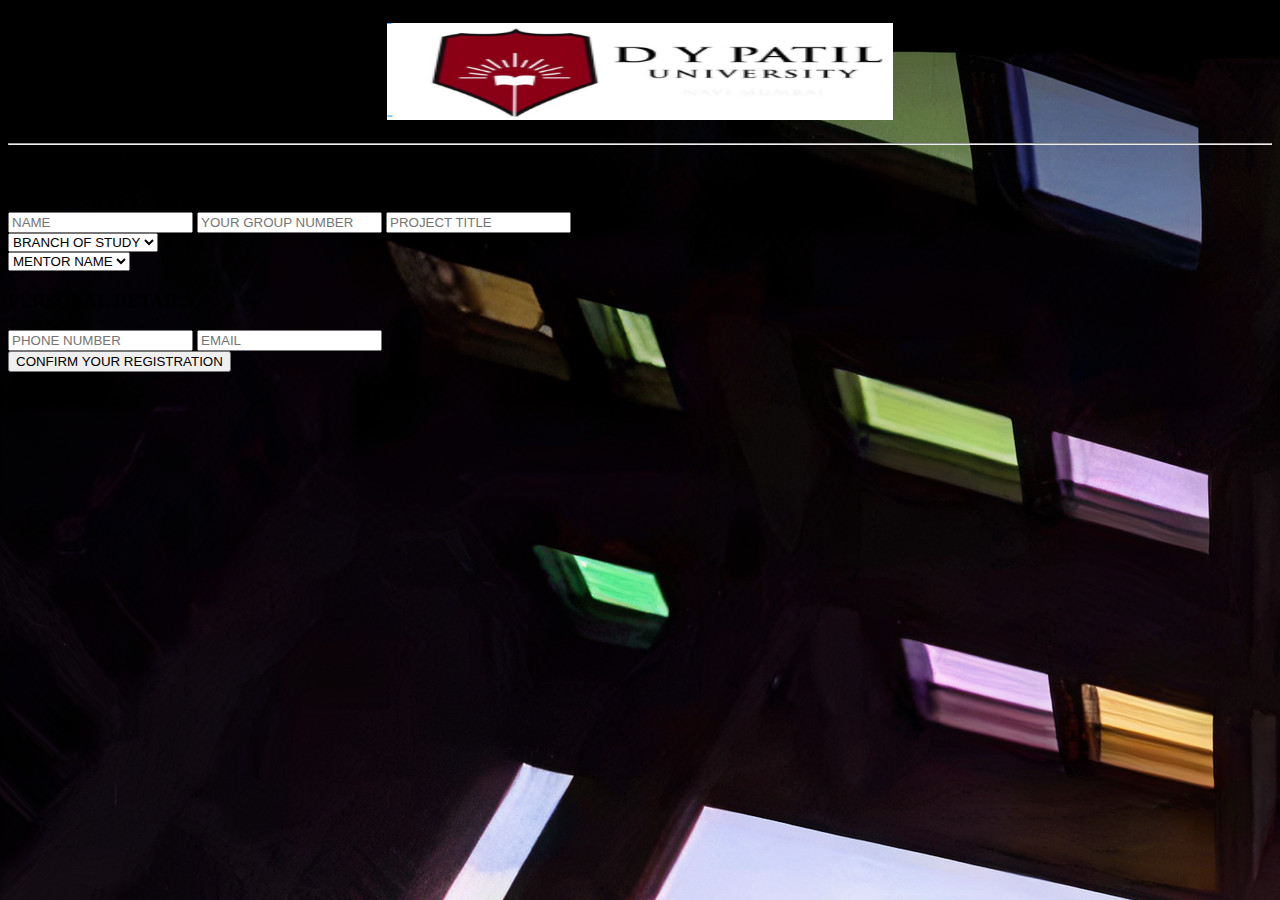
<file: index.html>
<!DOCTYPE html>
<html lang="en">
<head>
    <meta charset="UTF-8">
    <meta name="viewport" content="width=device-width, initial-scale=1.0">
    <meta http-equiv="X-UA-Compatible" content="ie=edge">
    <title>Sign Up</title>

    <!-- Font Icon -->
    <link rel="stylesheet" href="fonts/material-icon/css/material-design-iconic-font.min.css">

    <!-- Main css -->
    <link rel="stylesheet" href="css/style.css">
    <style>
        img {
          display: block;
          margin-left: auto;
          margin-right: auto;
          padding-bottom: 15px;
          padding-top: 15px;
        }
        </style>
    
</head>
<body style="background-image: url('Doc1_auto_x2.jpg');">
    


   

        <div class="container">
            <img src="logo.png" alt="Paris" style="width:40%;">
            <hr>


            <form method="POST" class="appointment-form" id="appointment-form">
                <h2>REGISTER HERE</h2>
                <div class="form-group-1">
                    <input type="text" name="title" id="title" placeholder="NAME" required />
                    <input type="number" name="number" id="number" placeholder="YOUR GROUP NUMBER" required />
                    <input type="name" name="name" id="name" placeholder="PROJECT TITLE" required />
        
                   
                    <div class="select-list">
                        <select name="BRANCH_OF_STUDY" id="BRANCH_OF_STUDY">
                            <option slected value="">BRANCH OF STUDY</option>
                            <option value="society">COMPS</option>
                            <option value="society">IT</option>
                            <option value="language">ETEX/EXTC</option>
                        </select>
                        <div class="select-list">
                            <select name="MENTOR_NAME" id="MENTOR_NAME">
                                <option slected value="">MENTOR NAME</option>
                                <option value="society">ABC</option>
                                <option value="society">PQR</option>
                                <option value="language">XYZ</option>
                            </select>
                    </div>
                </div>
                <div class="form-group-2">
                    <h3>PERSONAL DETAILS</h3>
                   
                    
                    <input type="number" name="number" id="numner" placeholder="PHONE NUMBER" required />
                    <input type="email" name="email" id="email" placeholder="EMAIL" required />
                </div>
                
                <div class="form-submit">
                    <a href="login.html"></a>

                    <input type="submit" name="submit" id="submit" class="submit" value="CONFIRM YOUR REGISTRATION" />
                </div>
            </form>
        </div>

    </div>

   
</body>
</html>
</file>
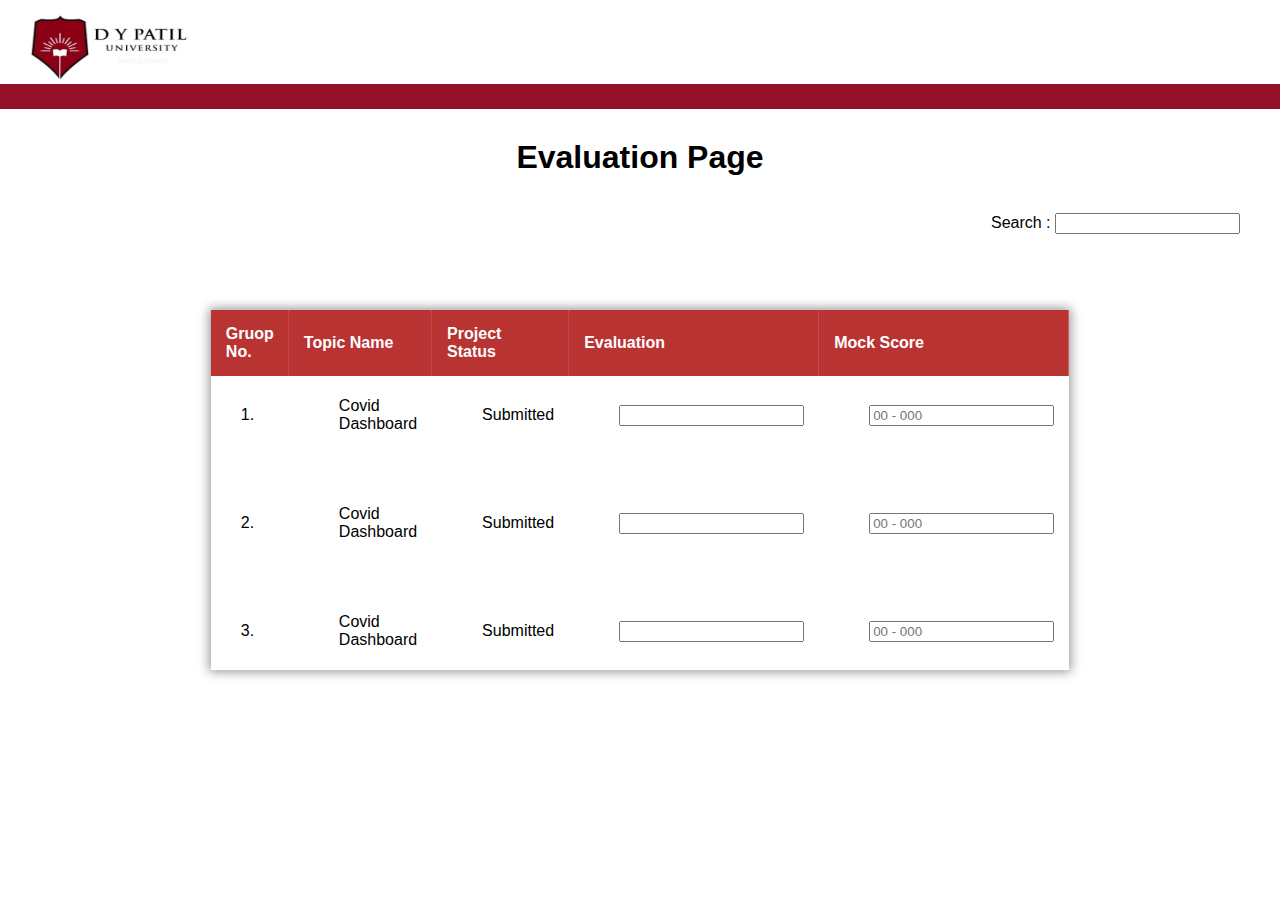
<file: evaluation page.html>
<!DOCTYPE html>
<html lang="en">
<head>
    <meta charset="UTF-8">
    <meta http-equiv="X-UA-Compatible" content="IE=edge">
    <meta name="viewport" content="width=device-width, initial-scale=1.0">
    <title>Document</title>
    <link rel="stylesheet" href="header.css">
</head>
<body>
    <header>
        <img src="dylogo.jpeg" alt="college logo">
        <nav role="navigation"></nav>
      </header>
      <h1>Evaluation Page</h1>
      <p>
      <b><label for="site-search"> Search :</label></b>
      <input type="search" id="site-search" name="q"
             >
      </p>
      <div class="container">
        <datalist id="Branches">
            <option value="IT">
            <option value="Computer Scince">
            <option value="Instrumentation">
            <option value="Electronic & Telecommunication">
            <option value="Electronics">
        </datalist>
        <table>
            <thead>
                <tr>
                    <th>Gruop No.</th>
                    <th>Topic Name</th>
                    <th>Project Status</th>
                    <th>Evaluation</th>
                    <th>Mock      Score</th>
                </tr>
            </thead>
            <tbody>
                <tr>
                    <td style="padding: 30px;">    1. </td>
                    <td>Covid Dashboard</td>
                    <td>Submitted</td>
                    <td><input list="Branches" id="Choose your Branch" name="Choose your Branch" /></td>
                    <td><input type="text" placeholder="00 - 000"></td>
                </tr>
                <tr>
                    <td> </td>
                    <td> </td>
                    <td> </td>
                    <td></td>
                    <td></td>
                </tr>
                <tr>
                    <td style="padding: 30px;">    2.</td>
                    <td>Covid Dashboard</td>
                    <td>Submitted</td>
                    <td><input list="Branches" id="Choose your Branch" name="Choose your Branch" /></td>
                    <td><input type="text" placeholder="00 - 000"></td>
                </tr>
                <tr>
                    <td> </td>
                    <td></td>
                    <td></td>
                    <td></td>
                    <td></td>
                </tr>
                <tr>
                    <td style="padding: 30px;">    3.</td>
                    <td>Covid Dashboard</td>
                    <td>Submitted</td>
                    <td><input list="Branches" id="Choose your Branch" name="Choose your Branch" /></td>
                    <td><input type="text" placeholder="00 - 000"></td>

                </tr>
            </tbody>
        </table>
    </div>
</body>
</html>
</file>
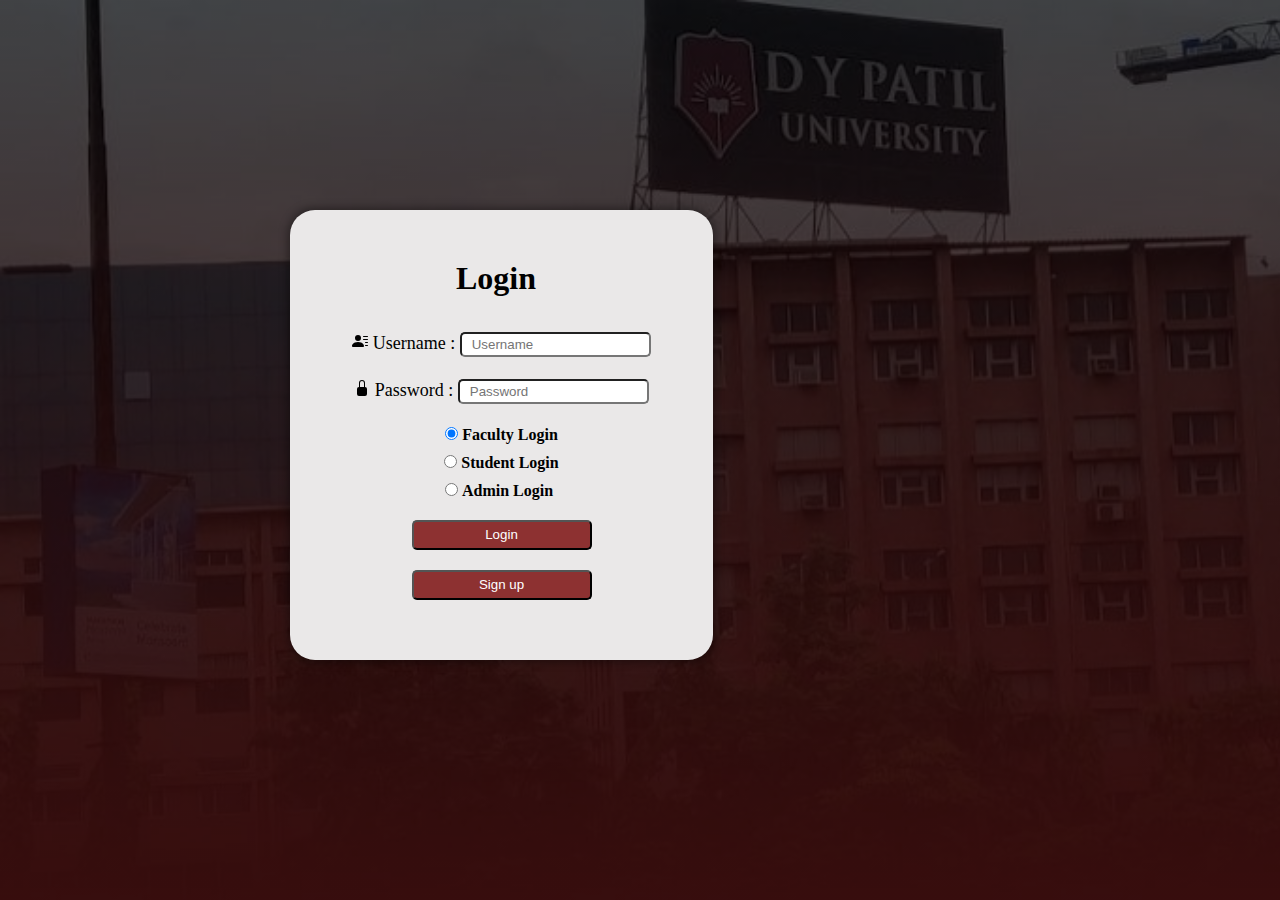
<file: login page.html>
<!DOCTYPE html>
<html lang="en">

<head>
  <meta charset="UTF-8">
  <meta http-equiv="X-UA-Compatible" content="IE=edge">
  <meta name="viewport" content="width=device-width, initial-scale=1.0">
  <title>Login page</title>
  <link rel="stylesheet" href="style.css">
</head>


<body>
  <header>
   
  <div class="container">
    
    <h1>Login</h1>
    <p> <svg xmlns="http://www.w3.org/2000/svg" width="16" height="16" fill="currentColor"
        class="bi bi-person-lines-fill" viewBox="0 0 16 16">
        <path
          d="M6 8a3 3 0 1 0 0-6 3 3 0 0 0 0 6zm-5 6s-1 0-1-1 1-4 6-4 6 3 6 4-1 1-1 1H1zM11 3.5a.5.5 0 0 1 .5-.5h4a.5.5 0 0 1 0 1h-4a.5.5 0 0 1-.5-.5zm.5 2.5a.5.5 0 0 0 0 1h4a.5.5 0 0 0 0-1h-4zm2 3a.5.5 0 0 0 0 1h2a.5.5 0 0 0 0-1h-2zm0 3a.5.5 0 0 0 0 1h2a.5.5 0 0 0 0-1h-2z" />
      </svg> Username : <input type="text" placeholder="Username"></p>
    <p> <svg xmlns="http://www.w3.org/2000/svg" width="16" height="16" fill="currentColor" class="bi bi-lock-fill"
        viewBox="0 0 16 16">
        <path
          d="M8 1a2 2 0 0 1 2 2v4H6V3a2 2 0 0 1 2-2zm3 6V3a3 3 0 0 0-6 0v4a2 2 0 0 0-2 2v5a2 2 0 0 0 2 2h6a2 2 0 0 0 2-2V9a2 2 0 0 0-2-2z" />
      </svg> Password : <input type="password" placeholder="Password"></p>
    <div class="Faculty">
      <input type="radio" id="Faculty" name="logins" value="Faculty Login" checked>
      <label for="Faculty"><b>Faculty Login</b> </label>
    </div>

    <div class="Student">
      <input type="radio" id="Student" name="logins" value="Student Login">
      <label for="Student"><b>Student Login</b></label>
    </div>

    <div class="Admin">
      <input type="radio" id="Admin" name="logins" value="Admin Login">
      <label for="Admin"><b>Admin Login</b></label>
    </div>
    <button class="btn">Login</button>
    <button class="btn2">Sign up</button>
  </div>


</body>

</html>
</file>
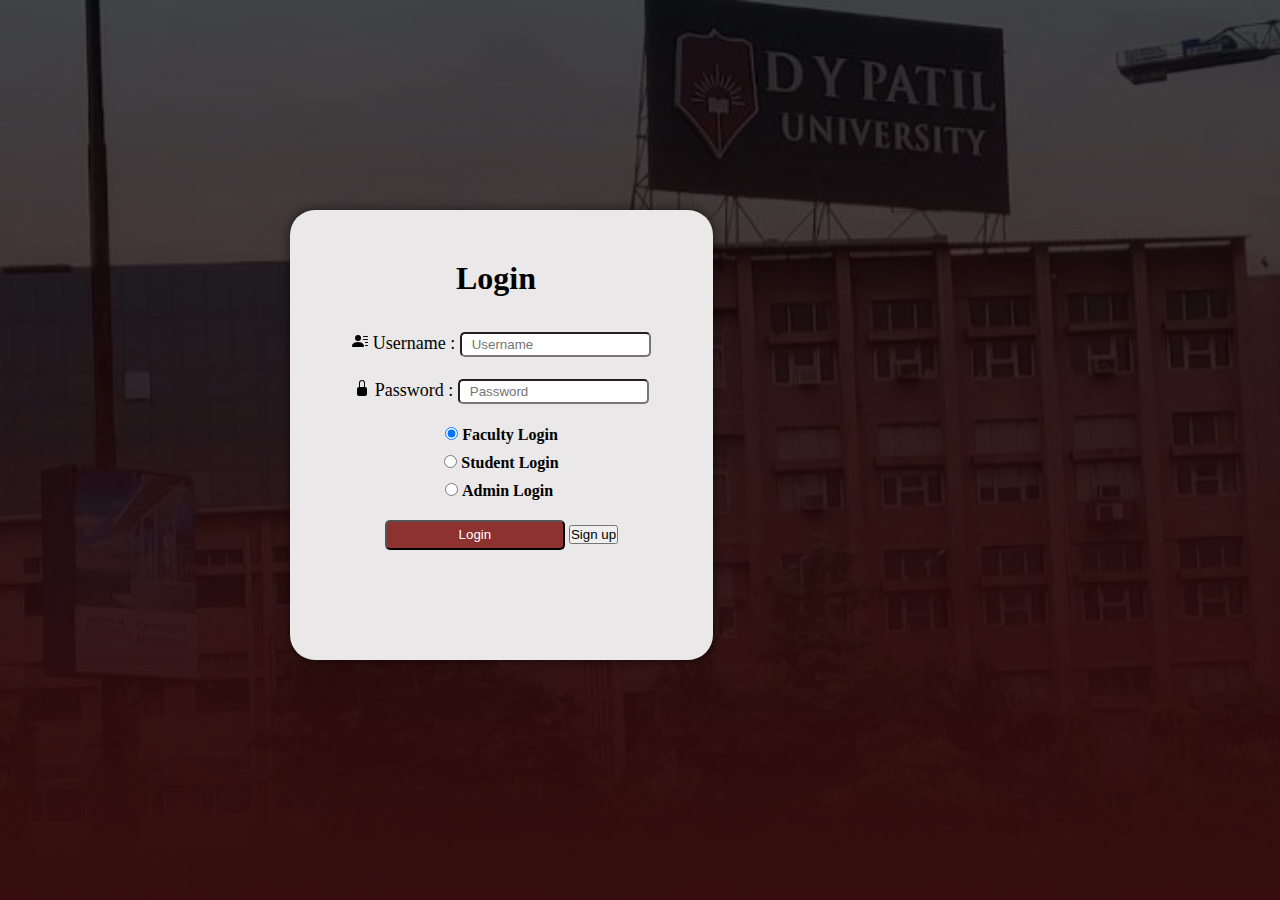
<file: login.html>
<!DOCTYPE html>
<html lang="en">

<head>
  <meta charset="UTF-8">
  <meta http-equiv="X-UA-Compatible" content="IE=edge">
  <meta name="viewport" content="width=device-width, initial-scale=1.0">
  <title>Login page</title>
  <link rel="stylesheet" href="sign.css">
</head>


<body>
  


    <div class="container">

      <h1>Login</h1>
      <p> <svg xmlns="http://www.w3.org/2000/svg" width="16" height="16" fill="currentColor"
          class="bi bi-person-lines-fill" viewBox="0 0 16 16">
          <path
            d="M6 8a3 3 0 1 0 0-6 3 3 0 0 0 0 6zm-5 6s-1 0-1-1 1-4 6-4 6 3 6 4-1 1-1 1H1zM11 3.5a.5.5 0 0 1 .5-.5h4a.5.5 0 0 1 0 1h-4a.5.5 0 0 1-.5-.5zm.5 2.5a.5.5 0 0 0 0 1h4a.5.5 0 0 0 0-1h-4zm2 3a.5.5 0 0 0 0 1h2a.5.5 0 0 0 0-1h-2zm0 3a.5.5 0 0 0 0 1h2a.5.5 0 0 0 0-1h-2z" />
        </svg> Username : <input type="text" placeholder="Username"></p>
      <p> <svg xmlns="http://www.w3.org/2000/svg" width="16" height="16" fill="currentColor" class="bi bi-lock-fill"
          viewBox="0 0 16 16">
          <path
            d="M8 1a2 2 0 0 1 2 2v4H6V3a2 2 0 0 1 2-2zm3 6V3a3 3 0 0 0-6 0v4a2 2 0 0 0-2 2v5a2 2 0 0 0 2 2h6a2 2 0 0 0 2-2V9a2 2 0 0 0-2-2z" />
        </svg> Password : <input type="password" placeholder="Password"></p>
      <div class="Faculty">
        <input type="radio" id="Faculty" name="logins" value="Faculty Login" checked>
        <label for="Faculty"><b>Faculty Login</b> </label>
      </div>

      <div class="Student">
        <input type="radio" id="Student" name="logins" value="Student Login">
        <label for="Student"><b>Student Login</b></label>
      </div>

      <div class="Admin">
        <input type="radio" id="Admin" name="logins" value="Admin Login">
        <label for="Admin"><b>Admin Login</b></label>
      </div>
      <button class="btn">Login</button>
     
      <button type="btn2" onclick="window.location.href='index.html'"> Sign up</button>
      
    </div>
    


</body>

</html>
</file>
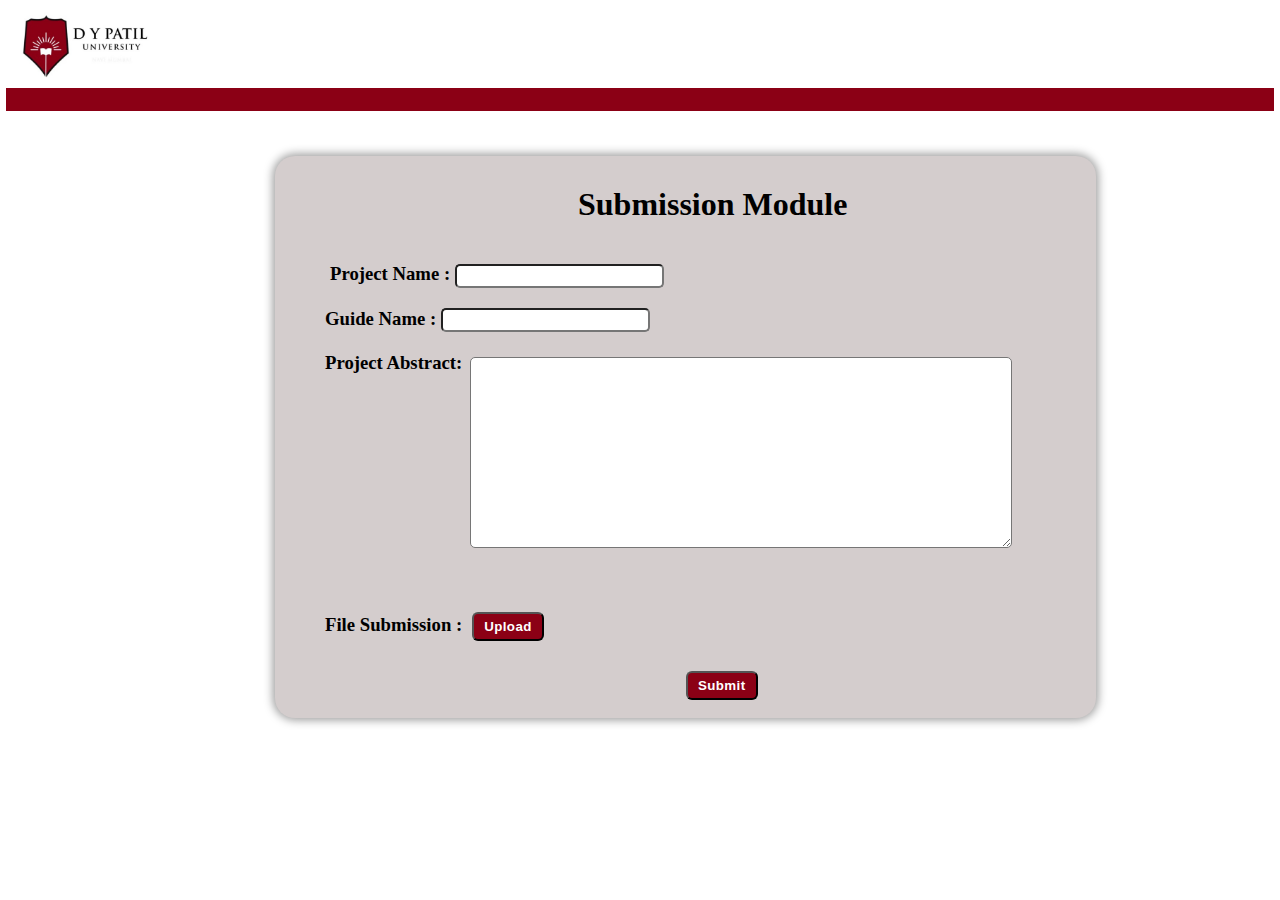
<file: team.html>
<!DOCTYPE html>
<html lang="en">

<head>
    <meta charset="UTF-8">
    <meta http-equiv="X-UA-Compatible" content="IE=edge">
    <meta name="viewport" content="width=device-width, initial-scale=1.0">
    <title>Submission Module</title>
    <link rel="stylesheet" href="team.css">
</head>

<body>
    <header>
        <img src="logo.jpeg" alt="college logo">
        <nav role="navigation">
    </header>
    <div class="container1">
        <h1>Submission Module</h1>
        <h3><p>Project Name :<input type="text" id="name" name="name" required></p></h3>
    
        
        <h3>Guide Name  :<input type="text" id="name" name="name" required></h3>
        <h3>Project Abstract:</h3>
        <textarea name="message" rows="12" cols="30"></textarea>
        <br>
        <h3>File Submission :<p4><button class="bt2">Upload</button></p4></h3> 
       
        <p3><button class="bt3">Submit</button></p3>
</div>
    

    
</body>

</html>
</file>
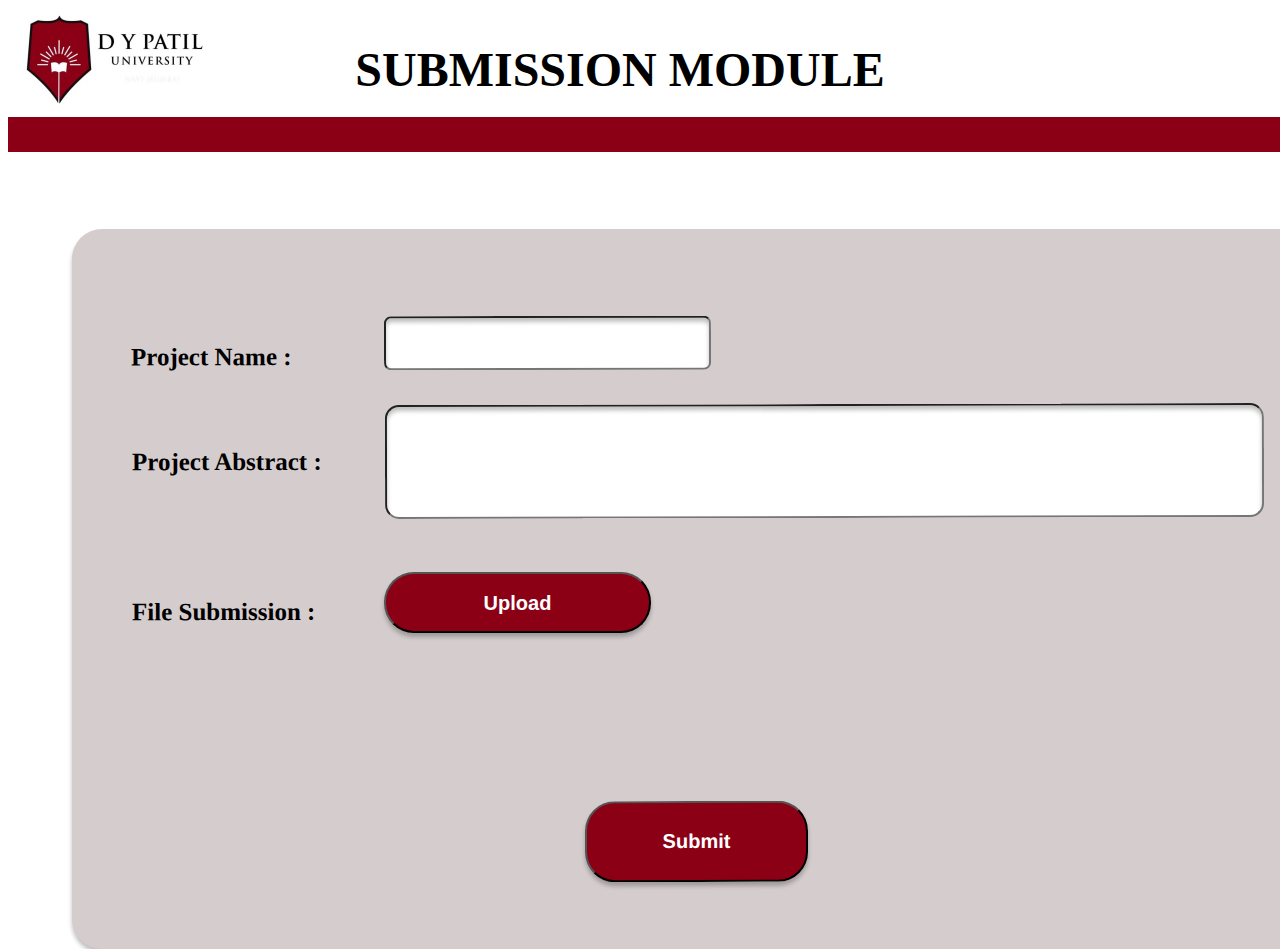
<file: viewsub.html>
<!DOCTYPE html>
<html lang="en">
<head>
    <meta charset="UTF-8">
    <meta name="viewport" content="width=device-width, initial-scale=1.0">
    <meta http-equiv="X-UA-Compatible" content="ie=edge">
    <title>viewsub</title>
    <link href='css/style.css' rel='stylesheet'>
</head>
<body>
    <div class="page"></div>
    <div class="header">
        <h1>SUBMISSION MODULE</h1>
      
        <img src="dylogo.jpg">
        
    </div>   
      <hr size="35" width="144%" color="#8B0015">    
    <div class="submod"></div> 
    <div class="pn">
     <form>
         <p>Project Name :</p>
         <input type="text" name="" placeholder="">
     </form>
    </div>
 <div class="pa">
    <form>
        <p>Project Abstract :</p>
        <input type="text" name="" placeholder="">
    </form>
</div>
<div class="fs">
    <form>
        <p>File Submission :</p>
        <button type="button"><h2>Upload</h2></button>
        
    </form>
</div>
<div class="submit">
    <form>
    <button type="button"><h2>Submit</h2></button>
    </form>
</div>


</body>
</html>
</file>
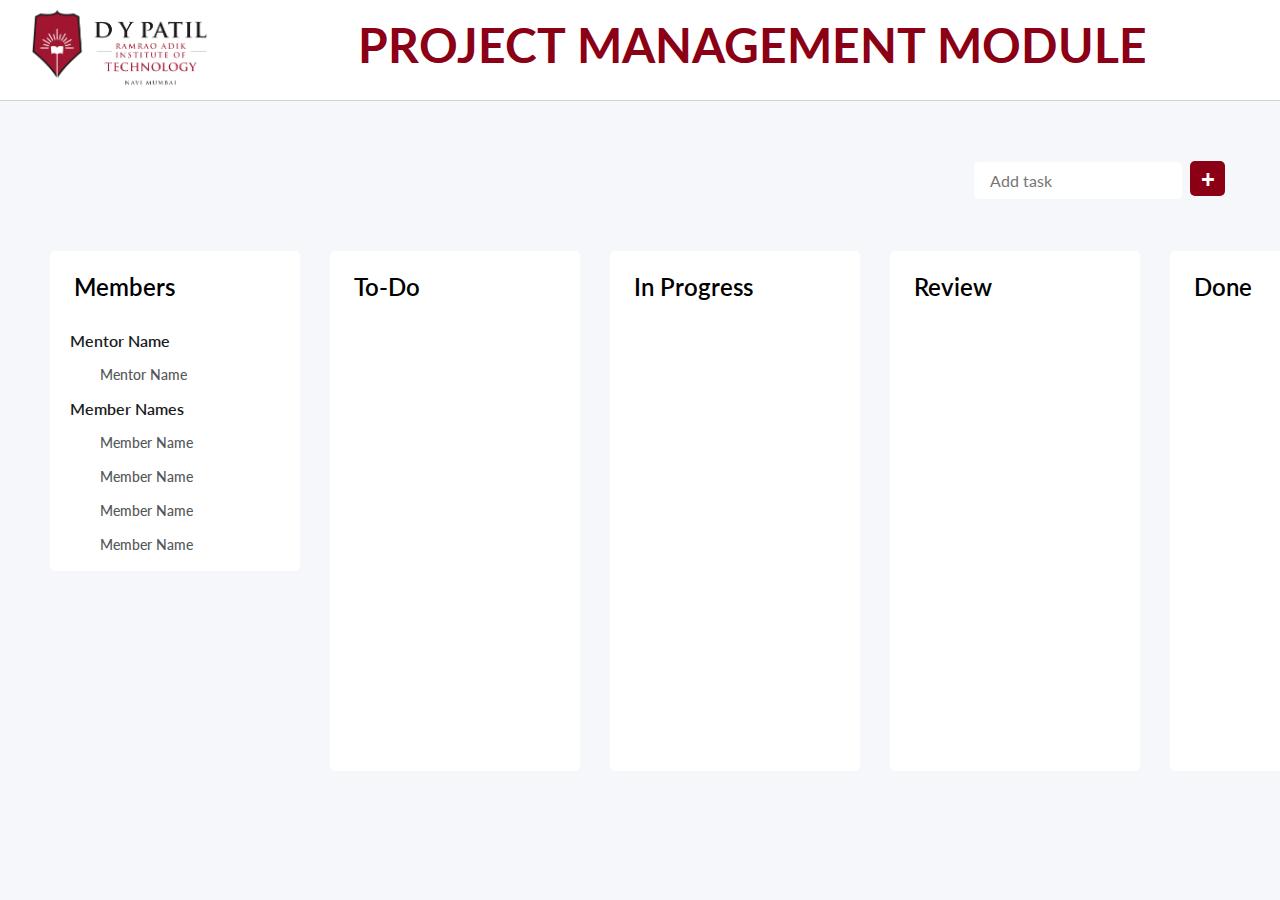
<file: home/home.html>
<!DOCTYPE html>
<html lang="en">

<head>
    <meta charset="UTF-8">
    <meta name="viewport" content="width=device-width, initial-scale=1.0">
    <meta http-equiv="X-UA-Compatible" content="ie=edge">
    <link rel="stylesheet" href="home.css">
    <link href="https://fonts.googleapis.com/css?family=Lato|Roboto" rel="stylesheet">
    <script src="home.js" defer></script>
    <title>PMS | DYP RAIT</title>
</head>
<!-- header -->


<body>
    <header>
        <nav></nav>
        <div id="navbar">
            <div id="logo">
                <img src="rait.png" id="imglogo">
            </div>


            <div id="app-title">
                <!-- <div id="check">✅</div> -->
                <div>
                    <h1>PROJECT MANAGEMENT MODULE</h1>
                </div>
            </div>

        </div>
    </header>
    <main id="app">
        <section id="board">
            <div id="infos">
                <div class="square">
                    <!-- ADD 2 BUTTON -->
                </div>

            </div>
            <div id="add-task-form">
                <input id="task-value" placeholder="Add task">
                <button id="add-task">+</button>
            </div>
        </section>
        <section id="columns">
            <div id="members">
                <h3 class="column-title">Members</h3>
                <div class="space"></div>
                <h3 class="memberheader">Mentor Name</h3>
                <h3 class="member">Mentor Name</h3>
                <h3 class="memberheader">Member Names</h3>
                <h3 class="member">Member Name</h3>
                <h3 class="member">Member Name</h3>
                <h3 class="member">Member Name</h3>
                <h3 class="member">Member Name</h3>



                </ul>
            </div>
            <div class="column dropzone">
                <h3 class="column-title">To-Do</h3>
                <ul class="tasks" id="tasks-added">

                </ul>
            </div>
            <div class="column dropzone">
                <h3 class="column-title">In Progress</h3>
            </div>
            <div class="column dropzone">
                <h3 class="column-title">Review</h3>
            </div>
            <div class="column dropzone">
                <h3 class="column-title">Done</h3>
            </div>
        </section>
    </main>
</body>

</html>
</file>
<file: css/style.css>
.page{
   background-color: white; 
}
h1 { 
text-align: center; 
position: absolute;
width: 1224px;
height: 44px;
  
font-family: Sora;
font-style: normal;
font-weight: 600;
font-size: 48px;
line-height: 60px;
  
color: #000000;
}
  
img {
height: 97px;
width: 227px;
left: 0px;
top: 0px;
border-radius: 0px;
  
}
  


.submod{
position: absolute;
width: 1295.25px;
height: 720px;
left: 72px;
top: 228.69px;

background: #D5CDCD;
box-shadow: 0px 4px 4px rgba(0, 0, 0, 0.25);
border-radius: 30px;
transform: matrix(1, 0, 0, 1, 0, 0);
}
.pn p{
    position: absolute;
    width: 380px;
    height: 20px;
    left: 131.42px;
    top: 316.21px;
    
    font-family: Sora;
    font-style: normal;
    font-weight: 600;
    font-size: 25px;
    line-height: 31px;
    
    color: #000000;
    
    transform: rotate(-0.12deg);
}

.pn input{
position: absolute;
width: 318.84px;
height: 48px;
left: 384.4px;
top: 315.69px;

background: #FFFFFF;
box-shadow: inset 0px 4px 4px rgba(0, 0, 0, 0.25);
border-radius: 7px;
transform: rotate(-0.12deg);
}

.pa p{
position: absolute;
width: 224px;
height: 32px;
left: 131.64px;
top: 421.21px;

font-family: Sora;
font-style: normal;
font-weight: 600;
font-size: 25px;
line-height: 31px;

color: #000000;

transform: rotate(-0.12deg);

}

.pa input{
    position: absolute;
    width: 871px;
    height: 108px;
    left: 384.58px;
    top: 403.69px;
    
    background: #FFFFFF;
    box-shadow: inset 0px 4px 4px rgba(0, 0, 0, 0.25);
    border-radius: 14px;
    transform: rotate(-0.12deg);    
}

.fs p{
position: absolute;
width: 223px;
height: 32px;
left: 131.95px;
top: 571.21px;

font-family: Sora;
font-style: normal;
font-weight: 600;
font-size: 25px;
line-height: 31px;

color: #000000;

transform: rotate(-0.12deg);
}



.fs button{
position: absolute;
width: 267px;
height: 61px;
left: 384px;
top: 572px;
color:white;

background: #8B0015;
box-shadow: 0px 4px 4px rgba(0, 0, 0, 0.25);
border-radius: 30px;
}

.submit button{
position: absolute;
width: 223px;
height: 81.09px;
left: 585.42px;
top: 801.28px;
color: white;
background: #8B0015;
box-shadow: 0px 4px 4px rgba(0, 0, 0, 0.25);
border-radius: 30px;
transform: rotate(-0.12deg);
}
</file>
<file: header.css>
header img {
    margin-top: 10px;
    width: 200px;
    height: 70px;
    margin-left: 15px;
}

header nav{
   
   height:25px;
   background-color: #941127;

}

h1{
    margin-top: 30px;  
    text-align: center;
}

p{
    margin-right: 40px;
    float: right;
}
html,
body {
	height: 100%;
}

body {
	margin: 0;
	background-color: white;
	font-family: sans-serif;
	font-weight: 100;
}

.container {
    margin-top: 40px;
	position: absolute;
	top: 50%;
	left: 50%;
	transform: translate(-50%, -50%);
}

table {
	width: 800px;
	border-collapse: collapse;
	overflow: hidden;
	box-shadow: 0 0 10px 2px #00000066;
}

th,
td {
	padding: 15px;
	background-color: rgba(255,255,255,0.2);
	color: black;
    
}

th {
	text-align: left;
    color: white;
}

thead {
	background-color: #a80000;
}

tbody {
	tr {
		&:hover {
			background-color: rgba(255,255,255,0.3);
		}
	}
	td {
        padding-left: 50px;
		position: relative;
		&:hover {
			&:before {
				content: "";
				position: absolute;
				left: 0;
				right: 0;
				top: -9999px;
				bottom: -9999px;
				background-color: rgba(255,255,255,0.2);
				z-index: -1;
			}
		}
	}
}
</file>
<file: style.css>
*{
    margin: 0;
    padding: 0;
}
    
    h1{
        margin-left: 77px;
        margin-bottom: 35px;
        margin-right: 88px;
    } 
    body{
        background-image:linear-gradient(rgba(0,0,0,0.7),rgba(0,0,0,0.7)) ,url("dd.jpg") ;
        background-repeat: no-repeat;
        background-size: cover;
        background-attachment: fixed;
        
    }   
   .container p 
   {
               margin-bottom: 22px;
               font-size: large;
               
    }
    .container p input 
    {
        border-radius: 5px;
        padding-left: 10px;
        padding-top: 3px;
        padding-bottom: 3px;
    }
    .container 
    {
        float: right;
        width: 323px;
        height: 400px;
        background-color: rgb(234, 232, 232);
        color: black;
        margin-top: 210px;
        margin-right: 70px;
        padding-top: 50px;
        padding-left: 50px;
        padding-right: 50px;
        text-align: center;
        border-radius: 25px;
        margin-right: 567px;
        box-shadow: 0 0 10px 2px #00000066;
    }
    
    .logo img{
        margin-left: 60px;
        height: 40px;
    }
    .Faculty
    {
        padding-bottom: 10px;
    }
    .Student
    {
        padding-bottom: 10px;
    }
    .Admin
    {
        padding-bottom: 10px;
        padding-right: 5px;
    }
    .btn:hover
    {
        background-color: #941127;
    }
    .btn 
    {
        background-color:rgb(141, 49, 49) ;
        color: rgb(255, 255, 255);
        width:180px;
        height:30px;
        margin-top: 10px;
        padding-top: 5px;
        padding-bottom: 10px;
        padding-right: 8px;
        padding-left: 8px;
        border-radius: 5px;
    }
    .btn2:hover{
        background-color: #941127;
    }
    .btn2
    {
        background-color: rgb(141, 49, 49);
        color: rgb(255, 255, 255);
        width:180px;
        height:30px;
        margin-top: 20px;
        padding-top: 5px;
        padding-bottom: 10px;
        padding-right: 8px;
        padding-left: 8px;
        border-radius: 5px;
    }
    .button{
       padding-left: 10px;
       padding-right: 10px;

    }
</file>
<file: sign.css>
*{
    margin: 0;
    padding: 0;
}
    
    h1{
        margin-left: 77px;
        margin-bottom: 35px;
        margin-right: 88px;
    } 
    body{
        background-image:linear-gradient(rgba(0,0,0,0.7),rgba(0,0,0,0.7)) ,url("dd.jpg") ;
        background-repeat: no-repeat;
        background-size: cover;
        background-attachment: fixed;
        
    }   
   .container p 
   {
               margin-bottom: 22px;
               font-size: large;
               
    }
    .container p input 
    {
        border-radius: 5px;
        padding-left: 10px;
        padding-top: 3px;
        padding-bottom: 3px;
    }
    .container 
    {
        float: right;
        width: 323px;
        height: 400px;
        background-color: rgb(234, 232, 232);
        color: black;
        margin-top: 210px;
        margin-right: 70px;
        padding-top: 50px;
        padding-left: 50px;
        padding-right: 50px;
        text-align: center;
        border-radius: 25px;
        margin-right: 567px;
        box-shadow: 0 0 10px 2px #00000066;
    }
    
    .logo img{
        margin-left: 60px;
        height: 40px;
    }
    .Faculty
    {
        padding-bottom: 10px;
    }
    .Student
    {
        padding-bottom: 10px;
    }
    .Admin
    {
        padding-bottom: 10px;
        padding-right: 5px;
    }
    .btn:hover
    {
        background-color: #941127;
    }
    .btn 
    {
        background-color:rgb(141, 49, 49) ;
        color: rgb(255, 255, 255);
        width:180px;
        height:30px;
        margin-top: 10px;
        padding-top: 5px;
        padding-bottom: 10px;
        padding-right: 8px;
        padding-left: 8px;
        border-radius: 5px;
    }
    .btn2:hover{
        background-color: #941127;
    }
    .btn2
    {
        background-color: rgb(141, 49, 49);
        color: rgb(255, 255, 255);
        width:180px;
        height:30px;
        margin-top: 20px;
        padding-top: 5px;
        padding-bottom: 10px;
        padding-right: 8px;
        padding-left: 8px;
        border-radius: 5px;
    }
    .button{
       padding-left: 10px;
       padding-right: 10px;

    }
</file>
<file: team.css>
*{
    margin: 0;
    padding: 0;
}
header img{
    width: 160px;
    margin-top: 10px;
    margin-left: 10px;
   
}
header nav{
    background-color: #8B0015;
    height: 23px;
    margin: 6px;
}
   

.container1{
            background-color: #D4CDCD;
            width: 821px;
            height: 562px;
            margin-left: 275px;
            margin-top: 45px;
            border-radius: 20px;
            box-shadow: 0 0 10px 2px #00000066 ;
            margin-bottom: 35px;
}
.container1 h1{
    padding-top: 30px;
    margin-bottom: 40px;
    margin-left: 303px;
} 
.container1 h3{
    margin-bottom: 20px;
    margin-left: 50px;
}
.container1 h3 p{
    margin-bottom: 20px;
    margin-left: 5px;

}
.container1 h3 input{
    margin-left: 5px;
    width: 200px;
    height: 20px;
    padding-left: 5px;
    border-radius: 5px;
}

.container1 textarea{
    margin-top: -37px;
    margin-left: 195px;
    width: 535px;
    height: 184px;
    
    margin-bottom: 60px;
    padding-left: 5px;
    padding-top: 5px;
    border-radius: 5px;
}
.container1 p1{
    margin-left: 40px;
   
}
.container1 p2{
    margin-left: 40px;
}
.container1 p3{
    
    padding-bottom: 5px;
    margin-top: -40px;
    margin-left: 351px;
    float: left;
    
}
.bt2{
    
    
    margin-left: 10px;
    padding: 5px 10px 5px 10px;
    border-radius: 6px;
    background-color: #8B0015;
    color: white;
    font-weight: bold;
    letter-spacing: 0.4px;
}
.bt3:hover{
    background-color: #a82d41;
}
.bt3 {
    margin-left: 60px;
    margin-top: 50px;
    padding: 5px 10px 5px 10px;
    border-radius: 6px;
    background-color: #8B0015;
    color: white;
    font-weight: bold;
    letter-spacing: 0.4px;
}
</file>
<file: fonts/material-icon/css/material-design-iconic-font.min.css>
@font-face{font-family:Material-Design-Iconic-Font;src:url(../fonts/Material-Design-Iconic-Font.woff2?v=2.2.0) format('woff2'),url(../fonts/Material-Design-Iconic-Font.woff?v=2.2.0) format('woff'),url(../fonts/Material-Design-Iconic-Font.ttf?v=2.2.0) format('truetype')}.zmdi{display:inline-block;font:normal normal normal 14px/1 'Material-Design-Iconic-Font';font-size:inherit;text-rendering:auto;-webkit-font-smoothing:antialiased;-moz-osx-font-smoothing:grayscale}.zmdi-hc-lg{font-size:1.33333333em;line-height:.75em;vertical-align:-15%}.zmdi-hc-2x{font-size:2em}.zmdi-hc-3x{font-size:3em}.zmdi-hc-4x{font-size:4em}.zmdi-hc-5x{font-size:5em}.zmdi-hc-fw{width:1.28571429em;text-align:center}.zmdi-hc-ul{padding-left:0;margin-left:2.14285714em;list-style-type:none}.zmdi-hc-ul>li{position:relative}.zmdi-hc-li{position:absolute;left:-2.14285714em;width:2.14285714em;top:.14285714em;text-align:center}.zmdi-hc-li.zmdi-hc-lg{left:-1.85714286em}.zmdi-hc-border{padding:.1em .25em;border:solid .1em #9e9e9e;border-radius:2px}.zmdi-hc-border-circle{padding:.1em .25em;border:solid .1em #9e9e9e;border-radius:50%}.zmdi.pull-left{float:left;margin-right:.15em}.zmdi.pull-right{float:right;margin-left:.15em}.zmdi-hc-spin{-webkit-animation:zmdi-spin 1.5s infinite linear;animation:zmdi-spin 1.5s infinite linear}.zmdi-hc-spin-reverse{-webkit-animation:zmdi-spin-reverse 1.5s infinite linear;animation:zmdi-spin-reverse 1.5s infinite linear}@-webkit-keyframes zmdi-spin{0%{-webkit-transform:rotate(0deg);transform:rotate(0deg)}100%{-webkit-transform:rotate(359deg);transform:rotate(359deg)}}@keyframes zmdi-spin{0%{-webkit-transform:rotate(0deg);transform:rotate(0deg)}100%{-webkit-transform:rotate(359deg);transform:rotate(359deg)}}@-webkit-keyframes zmdi-spin-reverse{0%{-webkit-transform:rotate(0deg);transform:rotate(0deg)}100%{-webkit-transform:rotate(-359deg);transform:rotate(-359deg)}}@keyframes zmdi-spin-reverse{0%{-webkit-transform:rotate(0deg);transform:rotate(0deg)}100%{-webkit-transform:rotate(-359deg);transform:rotate(-359deg)}}.zmdi-hc-rotate-90{-webkit-transform:rotate(90deg);-ms-transform:rotate(90deg);transform:rotate(90deg)}.zmdi-hc-rotate-180{-webkit-transform:rotate(180deg);-ms-transform:rotate(180deg);transform:rotate(180deg)}.zmdi-hc-rotate-270{-webkit-transform:rotate(270deg);-ms-transform:rotate(270deg);transform:rotate(270deg)}.zmdi-hc-flip-horizontal{-webkit-transform:scale(-1,1);-ms-transform:scale(-1,1);transform:scale(-1,1)}.zmdi-hc-flip-vertical{-webkit-transform:scale(1,-1);-ms-transform:scale(1,-1);transform:scale(1,-1)}.zmdi-hc-stack{position:relative;display:inline-block;width:2em;height:2em;line-height:2em;vertical-align:middle}.zmdi-hc-stack-1x,.zmdi-hc-stack-2x{position:absolute;left:0;width:100%;text-align:center}.zmdi-hc-stack-1x{line-height:inherit}.zmdi-hc-stack-2x{font-size:2em}.zmdi-hc-inverse{color:#fff}.zmdi-3d-rotation:before{content:'\f101'}.zmdi-airplane-off:before{content:'\f102'}.zmdi-airplane:before{content:'\f103'}.zmdi-album:before{content:'\f104'}.zmdi-archive:before{content:'\f105'}.zmdi-assignment-account:before{content:'\f106'}.zmdi-assignment-alert:before{content:'\f107'}.zmdi-assignment-check:before{content:'\f108'}.zmdi-assignment-o:before{content:'\f109'}.zmdi-assignment-return:before{content:'\f10a'}.zmdi-assignment-returned:before{content:'\f10b'}.zmdi-assignment:before{content:'\f10c'}.zmdi-attachment-alt:before{content:'\f10d'}.zmdi-attachment:before{content:'\f10e'}.zmdi-audio:before{content:'\f10f'}.zmdi-badge-check:before{content:'\f110'}.zmdi-balance-wallet:before{content:'\f111'}.zmdi-balance:before{content:'\f112'}.zmdi-battery-alert:before{content:'\f113'}.zmdi-battery-flash:before{content:'\f114'}.zmdi-battery-unknown:before{content:'\f115'}.zmdi-battery:before{content:'\f116'}.zmdi-bike:before{content:'\f117'}.zmdi-block-alt:before{content:'\f118'}.zmdi-block:before{content:'\f119'}.zmdi-boat:before{content:'\f11a'}.zmdi-book-image:before{content:'\f11b'}.zmdi-book:before{content:'\f11c'}.zmdi-bookmark-outline:before{content:'\f11d'}.zmdi-bookmark:before{content:'\f11e'}.zmdi-brush:before{content:'\f11f'}.zmdi-bug:before{content:'\f120'}.zmdi-bus:before{content:'\f121'}.zmdi-cake:before{content:'\f122'}.zmdi-car-taxi:before{content:'\f123'}.zmdi-car-wash:before{content:'\f124'}.zmdi-car:before{content:'\f125'}.zmdi-card-giftcard:before{content:'\f126'}.zmdi-card-membership:before{content:'\f127'}.zmdi-card-travel:before{content:'\f128'}.zmdi-card:before{content:'\f129'}.zmdi-case-check:before{content:'\f12a'}.zmdi-case-download:before{content:'\f12b'}.zmdi-case-play:before{content:'\f12c'}.zmdi-case:before{content:'\f12d'}.zmdi-cast-connected:before{content:'\f12e'}.zmdi-cast:before{content:'\f12f'}.zmdi-chart-donut:before{content:'\f130'}.zmdi-chart:before{content:'\f131'}.zmdi-city-alt:before{content:'\f132'}.zmdi-city:before{content:'\f133'}.zmdi-close-circle-o:before{content:'\f134'}.zmdi-close-circle:before{content:'\f135'}.zmdi-close:before{content:'\f136'}.zmdi-cocktail:before{content:'\f137'}.zmdi-code-setting:before{content:'\f138'}.zmdi-code-smartphone:before{content:'\f139'}.zmdi-code:before{content:'\f13a'}.zmdi-coffee:before{content:'\f13b'}.zmdi-collection-bookmark:before{content:'\f13c'}.zmdi-collection-case-play:before{content:'\f13d'}.zmdi-collection-folder-image:before{content:'\f13e'}.zmdi-collection-image-o:before{content:'\f13f'}.zmdi-collection-image:before{content:'\f140'}.zmdi-collection-item-1:before{content:'\f141'}.zmdi-collection-item-2:before{content:'\f142'}.zmdi-collection-item-3:before{content:'\f143'}.zmdi-collection-item-4:before{content:'\f144'}.zmdi-collection-item-5:before{content:'\f145'}.zmdi-collection-item-6:before{content:'\f146'}.zmdi-collection-item-7:before{content:'\f147'}.zmdi-collection-item-8:before{content:'\f148'}.zmdi-collection-item-9-plus:before{content:'\f149'}.zmdi-collection-item-9:before{content:'\f14a'}.zmdi-collection-item:before{content:'\f14b'}.zmdi-collection-music:before{content:'\f14c'}.zmdi-collection-pdf:before{content:'\f14d'}.zmdi-collection-plus:before{content:'\f14e'}.zmdi-collection-speaker:before{content:'\f14f'}.zmdi-collection-text:before{content:'\f150'}.zmdi-collection-video:before{content:'\f151'}.zmdi-compass:before{content:'\f152'}.zmdi-cutlery:before{content:'\f153'}.zmdi-delete:before{content:'\f154'}.zmdi-dialpad:before{content:'\f155'}.zmdi-dns:before{content:'\f156'}.zmdi-drink:before{content:'\f157'}.zmdi-edit:before{content:'\f158'}.zmdi-email-open:before{content:'\f159'}.zmdi-email:before{content:'\f15a'}.zmdi-eye-off:before{content:'\f15b'}.zmdi-eye:before{content:'\f15c'}.zmdi-eyedropper:before{content:'\f15d'}.zmdi-favorite-outline:before{content:'\f15e'}.zmdi-favorite:before{content:'\f15f'}.zmdi-filter-list:before{content:'\f160'}.zmdi-fire:before{content:'\f161'}.zmdi-flag:before{content:'\f162'}.zmdi-flare:before{content:'\f163'}.zmdi-flash-auto:before{content:'\f164'}.zmdi-flash-off:before{content:'\f165'}.zmdi-flash:before{content:'\f166'}.zmdi-flip:before{content:'\f167'}.zmdi-flower-alt:before{content:'\f168'}.zmdi-flower:before{content:'\f169'}.zmdi-font:before{content:'\f16a'}.zmdi-fullscreen-alt:before{content:'\f16b'}.zmdi-fullscreen-exit:before{content:'\f16c'}.zmdi-fullscreen:before{content:'\f16d'}.zmdi-functions:before{content:'\f16e'}.zmdi-gas-station:before{content:'\f16f'}.zmdi-gesture:before{content:'\f170'}.zmdi-globe-alt:before{content:'\f171'}.zmdi-globe-lock:before{content:'\f172'}.zmdi-globe:before{content:'\f173'}.zmdi-graduation-cap:before{content:'\f174'}.zmdi-home:before{content:'\f175'}.zmdi-hospital-alt:before{content:'\f176'}.zmdi-hospital:before{content:'\f177'}.zmdi-hotel:before{content:'\f178'}.zmdi-hourglass-alt:before{content:'\f179'}.zmdi-hourglass-outline:before{content:'\f17a'}.zmdi-hourglass:before{content:'\f17b'}.zmdi-http:before{content:'\f17c'}.zmdi-image-alt:before{content:'\f17d'}.zmdi-image-o:before{content:'\f17e'}.zmdi-image:before{content:'\f17f'}.zmdi-inbox:before{content:'\f180'}.zmdi-invert-colors-off:before{content:'\f181'}.zmdi-invert-colors:before{content:'\f182'}.zmdi-key:before{content:'\f183'}.zmdi-label-alt-outline:before{content:'\f184'}.zmdi-label-alt:before{content:'\f185'}.zmdi-label-heart:before{content:'\f186'}.zmdi-label:before{content:'\f187'}.zmdi-labels:before{content:'\f188'}.zmdi-lamp:before{content:'\f189'}.zmdi-landscape:before{content:'\f18a'}.zmdi-layers-off:before{content:'\f18b'}.zmdi-layers:before{content:'\f18c'}.zmdi-library:before{content:'\f18d'}.zmdi-link:before{content:'\f18e'}.zmdi-lock-open:before{content:'\f18f'}.zmdi-lock-outline:before{content:'\f190'}.zmdi-lock:before{content:'\f191'}.zmdi-mail-reply-all:before{content:'\f192'}.zmdi-mail-reply:before{content:'\f193'}.zmdi-mail-send:before{content:'\f194'}.zmdi-mall:before{content:'\f195'}.zmdi-map:before{content:'\f196'}.zmdi-menu:before{content:'\f197'}.zmdi-money-box:before{content:'\f198'}.zmdi-money-off:before{content:'\f199'}.zmdi-money:before{content:'\f19a'}.zmdi-more-vert:before{content:'\f19b'}.zmdi-more:before{content:'\f19c'}.zmdi-movie-alt:before{content:'\f19d'}.zmdi-movie:before{content:'\f19e'}.zmdi-nature-people:before{content:'\f19f'}.zmdi-nature:before{content:'\f1a0'}.zmdi-navigation:before{content:'\f1a1'}.zmdi-open-in-browser:before{content:'\f1a2'}.zmdi-open-in-new:before{content:'\f1a3'}.zmdi-palette:before{content:'\f1a4'}.zmdi-parking:before{content:'\f1a5'}.zmdi-pin-account:before{content:'\f1a6'}.zmdi-pin-assistant:before{content:'\f1a7'}.zmdi-pin-drop:before{content:'\f1a8'}.zmdi-pin-help:before{content:'\f1a9'}.zmdi-pin-off:before{content:'\f1aa'}.zmdi-pin:before{content:'\f1ab'}.zmdi-pizza:before{content:'\f1ac'}.zmdi-plaster:before{content:'\f1ad'}.zmdi-power-setting:before{content:'\f1ae'}.zmdi-power:before{content:'\f1af'}.zmdi-print:before{content:'\f1b0'}.zmdi-puzzle-piece:before{content:'\f1b1'}.zmdi-quote:before{content:'\f1b2'}.zmdi-railway:before{content:'\f1b3'}.zmdi-receipt:before{content:'\f1b4'}.zmdi-refresh-alt:before{content:'\f1b5'}.zmdi-refresh-sync-alert:before{content:'\f1b6'}.zmdi-refresh-sync-off:before{content:'\f1b7'}.zmdi-refresh-sync:before{content:'\f1b8'}.zmdi-refresh:before{content:'\f1b9'}.zmdi-roller:before{content:'\f1ba'}.zmdi-ruler:before{content:'\f1bb'}.zmdi-scissors:before{content:'\f1bc'}.zmdi-screen-rotation-lock:before{content:'\f1bd'}.zmdi-screen-rotation:before{content:'\f1be'}.zmdi-search-for:before{content:'\f1bf'}.zmdi-search-in-file:before{content:'\f1c0'}.zmdi-search-in-page:before{content:'\f1c1'}.zmdi-search-replace:before{content:'\f1c2'}.zmdi-search:before{content:'\f1c3'}.zmdi-seat:before{content:'\f1c4'}.zmdi-settings-square:before{content:'\f1c5'}.zmdi-settings:before{content:'\f1c6'}.zmdi-shield-check:before{content:'\f1c7'}.zmdi-shield-security:before{content:'\f1c8'}.zmdi-shopping-basket:before{content:'\f1c9'}.zmdi-shopping-cart-plus:before{content:'\f1ca'}.zmdi-shopping-cart:before{content:'\f1cb'}.zmdi-sign-in:before{content:'\f1cc'}.zmdi-sort-amount-asc:before{content:'\f1cd'}.zmdi-sort-amount-desc:before{content:'\f1ce'}.zmdi-sort-asc:before{content:'\f1cf'}.zmdi-sort-desc:before{content:'\f1d0'}.zmdi-spellcheck:before{content:'\f1d1'}.zmdi-storage:before{content:'\f1d2'}.zmdi-store-24:before{content:'\f1d3'}.zmdi-store:before{content:'\f1d4'}.zmdi-subway:before{content:'\f1d5'}.zmdi-sun:before{content:'\f1d6'}.zmdi-tab-unselected:before{content:'\f1d7'}.zmdi-tab:before{content:'\f1d8'}.zmdi-tag-close:before{content:'\f1d9'}.zmdi-tag-more:before{content:'\f1da'}.zmdi-tag:before{content:'\f1db'}.zmdi-thumb-down:before{content:'\f1dc'}.zmdi-thumb-up-down:before{content:'\f1dd'}.zmdi-thumb-up:before{content:'\f1de'}.zmdi-ticket-star:before{content:'\f1df'}.zmdi-toll:before{content:'\f1e0'}.zmdi-toys:before{content:'\f1e1'}.zmdi-traffic:before{content:'\f1e2'}.zmdi-translate:before{content:'\f1e3'}.zmdi-triangle-down:before{content:'\f1e4'}.zmdi-triangle-up:before{content:'\f1e5'}.zmdi-truck:before{content:'\f1e6'}.zmdi-turning-sign:before{content:'\f1e7'}.zmdi-wallpaper:before{content:'\f1e8'}.zmdi-washing-machine:before{content:'\f1e9'}.zmdi-window-maximize:before{content:'\f1ea'}.zmdi-window-minimize:before{content:'\f1eb'}.zmdi-window-restore:before{content:'\f1ec'}.zmdi-wrench:before{content:'\f1ed'}.zmdi-zoom-in:before{content:'\f1ee'}.zmdi-zoom-out:before{content:'\f1ef'}.zmdi-alert-circle-o:before{content:'\f1f0'}.zmdi-alert-circle:before{content:'\f1f1'}.zmdi-alert-octagon:before{content:'\f1f2'}.zmdi-alert-polygon:before{content:'\f1f3'}.zmdi-alert-triangle:before{content:'\f1f4'}.zmdi-help-outline:before{content:'\f1f5'}.zmdi-help:before{content:'\f1f6'}.zmdi-info-outline:before{content:'\f1f7'}.zmdi-info:before{content:'\f1f8'}.zmdi-notifications-active:before{content:'\f1f9'}.zmdi-notifications-add:before{content:'\f1fa'}.zmdi-notifications-none:before{content:'\f1fb'}.zmdi-notifications-off:before{content:'\f1fc'}.zmdi-notifications-paused:before{content:'\f1fd'}.zmdi-notifications:before{content:'\f1fe'}.zmdi-account-add:before{content:'\f1ff'}.zmdi-account-box-mail:before{content:'\f200'}.zmdi-account-box-o:before{content:'\f201'}.zmdi-account-box-phone:before{content:'\f202'}.zmdi-account-box:before{content:'\f203'}.zmdi-account-calendar:before{content:'\f204'}.zmdi-account-circle:before{content:'\f205'}.zmdi-account-o:before{content:'\f206'}.zmdi-account:before{content:'\f207'}.zmdi-accounts-add:before{content:'\f208'}.zmdi-accounts-alt:before{content:'\f209'}.zmdi-accounts-list-alt:before{content:'\f20a'}.zmdi-accounts-list:before{content:'\f20b'}.zmdi-accounts-outline:before{content:'\f20c'}.zmdi-accounts:before{content:'\f20d'}.zmdi-face:before{content:'\f20e'}.zmdi-female:before{content:'\f20f'}.zmdi-male-alt:before{content:'\f210'}.zmdi-male-female:before{content:'\f211'}.zmdi-male:before{content:'\f212'}.zmdi-mood-bad:before{content:'\f213'}.zmdi-mood:before{content:'\f214'}.zmdi-run:before{content:'\f215'}.zmdi-walk:before{content:'\f216'}.zmdi-cloud-box:before{content:'\f217'}.zmdi-cloud-circle:before{content:'\f218'}.zmdi-cloud-done:before{content:'\f219'}.zmdi-cloud-download:before{content:'\f21a'}.zmdi-cloud-off:before{content:'\f21b'}.zmdi-cloud-outline-alt:before{content:'\f21c'}.zmdi-cloud-outline:before{content:'\f21d'}.zmdi-cloud-upload:before{content:'\f21e'}.zmdi-cloud:before{content:'\f21f'}.zmdi-download:before{content:'\f220'}.zmdi-file-plus:before{content:'\f221'}.zmdi-file-text:before{content:'\f222'}.zmdi-file:before{content:'\f223'}.zmdi-folder-outline:before{content:'\f224'}.zmdi-folder-person:before{content:'\f225'}.zmdi-folder-star-alt:before{content:'\f226'}.zmdi-folder-star:before{content:'\f227'}.zmdi-folder:before{content:'\f228'}.zmdi-gif:before{content:'\f229'}.zmdi-upload:before{content:'\f22a'}.zmdi-border-all:before{content:'\f22b'}.zmdi-border-bottom:before{content:'\f22c'}.zmdi-border-clear:before{content:'\f22d'}.zmdi-border-color:before{content:'\f22e'}.zmdi-border-horizontal:before{content:'\f22f'}.zmdi-border-inner:before{content:'\f230'}.zmdi-border-left:before{content:'\f231'}.zmdi-border-outer:before{content:'\f232'}.zmdi-border-right:before{content:'\f233'}.zmdi-border-style:before{content:'\f234'}.zmdi-border-top:before{content:'\f235'}.zmdi-border-vertical:before{content:'\f236'}.zmdi-copy:before{content:'\f237'}.zmdi-crop:before{content:'\f238'}.zmdi-format-align-center:before{content:'\f239'}.zmdi-format-align-justify:before{content:'\f23a'}.zmdi-format-align-left:before{content:'\f23b'}.zmdi-format-align-right:before{content:'\f23c'}.zmdi-format-bold:before{content:'\f23d'}.zmdi-format-clear-all:before{content:'\f23e'}.zmdi-format-clear:before{content:'\f23f'}.zmdi-format-color-fill:before{content:'\f240'}.zmdi-format-color-reset:before{content:'\f241'}.zmdi-format-color-text:before{content:'\f242'}.zmdi-format-indent-decrease:before{content:'\f243'}.zmdi-format-indent-increase:before{content:'\f244'}.zmdi-format-italic:before{content:'\f245'}.zmdi-format-line-spacing:before{content:'\f246'}.zmdi-format-list-bulleted:before{content:'\f247'}.zmdi-format-list-numbered:before{content:'\f248'}.zmdi-format-ltr:before{content:'\f249'}.zmdi-format-rtl:before{content:'\f24a'}.zmdi-format-size:before{content:'\f24b'}.zmdi-format-strikethrough-s:before{content:'\f24c'}.zmdi-format-strikethrough:before{content:'\f24d'}.zmdi-format-subject:before{content:'\f24e'}.zmdi-format-underlined:before{content:'\f24f'}.zmdi-format-valign-bottom:before{content:'\f250'}.zmdi-format-valign-center:before{content:'\f251'}.zmdi-format-valign-top:before{content:'\f252'}.zmdi-redo:before{content:'\f253'}.zmdi-select-all:before{content:'\f254'}.zmdi-space-bar:before{content:'\f255'}.zmdi-text-format:before{content:'\f256'}.zmdi-transform:before{content:'\f257'}.zmdi-undo:before{content:'\f258'}.zmdi-wrap-text:before{content:'\f259'}.zmdi-comment-alert:before{content:'\f25a'}.zmdi-comment-alt-text:before{content:'\f25b'}.zmdi-comment-alt:before{content:'\f25c'}.zmdi-comment-edit:before{content:'\f25d'}.zmdi-comment-image:before{content:'\f25e'}.zmdi-comment-list:before{content:'\f25f'}.zmdi-comment-more:before{content:'\f260'}.zmdi-comment-outline:before{content:'\f261'}.zmdi-comment-text-alt:before{content:'\f262'}.zmdi-comment-text:before{content:'\f263'}.zmdi-comment-video:before{content:'\f264'}.zmdi-comment:before{content:'\f265'}.zmdi-comments:before{content:'\f266'}.zmdi-check-all:before{content:'\f267'}.zmdi-check-circle-u:before{content:'\f268'}.zmdi-check-circle:before{content:'\f269'}.zmdi-check-square:before{content:'\f26a'}.zmdi-check:before{content:'\f26b'}.zmdi-circle-o:before{content:'\f26c'}.zmdi-circle:before{content:'\f26d'}.zmdi-dot-circle-alt:before{content:'\f26e'}.zmdi-dot-circle:before{content:'\f26f'}.zmdi-minus-circle-outline:before{content:'\f270'}.zmdi-minus-circle:before{content:'\f271'}.zmdi-minus-square:before{content:'\f272'}.zmdi-minus:before{content:'\f273'}.zmdi-plus-circle-o-duplicate:before{content:'\f274'}.zmdi-plus-circle-o:before{content:'\f275'}.zmdi-plus-circle:before{content:'\f276'}.zmdi-plus-square:before{content:'\f277'}.zmdi-plus:before{content:'\f278'}.zmdi-square-o:before{content:'\f279'}.zmdi-star-circle:before{content:'\f27a'}.zmdi-star-half:before{content:'\f27b'}.zmdi-star-outline:before{content:'\f27c'}.zmdi-star:before{content:'\f27d'}.zmdi-bluetooth-connected:before{content:'\f27e'}.zmdi-bluetooth-off:before{content:'\f27f'}.zmdi-bluetooth-search:before{content:'\f280'}.zmdi-bluetooth-setting:before{content:'\f281'}.zmdi-bluetooth:before{content:'\f282'}.zmdi-camera-add:before{content:'\f283'}.zmdi-camera-alt:before{content:'\f284'}.zmdi-camera-bw:before{content:'\f285'}.zmdi-camera-front:before{content:'\f286'}.zmdi-camera-mic:before{content:'\f287'}.zmdi-camera-party-mode:before{content:'\f288'}.zmdi-camera-rear:before{content:'\f289'}.zmdi-camera-roll:before{content:'\f28a'}.zmdi-camera-switch:before{content:'\f28b'}.zmdi-camera:before{content:'\f28c'}.zmdi-card-alert:before{content:'\f28d'}.zmdi-card-off:before{content:'\f28e'}.zmdi-card-sd:before{content:'\f28f'}.zmdi-card-sim:before{content:'\f290'}.zmdi-desktop-mac:before{content:'\f291'}.zmdi-desktop-windows:before{content:'\f292'}.zmdi-device-hub:before{content:'\f293'}.zmdi-devices-off:before{content:'\f294'}.zmdi-devices:before{content:'\f295'}.zmdi-dock:before{content:'\f296'}.zmdi-floppy:before{content:'\f297'}.zmdi-gamepad:before{content:'\f298'}.zmdi-gps-dot:before{content:'\f299'}.zmdi-gps-off:before{content:'\f29a'}.zmdi-gps:before{content:'\f29b'}.zmdi-headset-mic:before{content:'\f29c'}.zmdi-headset:before{content:'\f29d'}.zmdi-input-antenna:before{content:'\f29e'}.zmdi-input-composite:before{content:'\f29f'}.zmdi-input-hdmi:before{content:'\f2a0'}.zmdi-input-power:before{content:'\f2a1'}.zmdi-input-svideo:before{content:'\f2a2'}.zmdi-keyboard-hide:before{content:'\f2a3'}.zmdi-keyboard:before{content:'\f2a4'}.zmdi-laptop-chromebook:before{content:'\f2a5'}.zmdi-laptop-mac:before{content:'\f2a6'}.zmdi-laptop:before{content:'\f2a7'}.zmdi-mic-off:before{content:'\f2a8'}.zmdi-mic-outline:before{content:'\f2a9'}.zmdi-mic-setting:before{content:'\f2aa'}.zmdi-mic:before{content:'\f2ab'}.zmdi-mouse:before{content:'\f2ac'}.zmdi-network-alert:before{content:'\f2ad'}.zmdi-network-locked:before{content:'\f2ae'}.zmdi-network-off:before{content:'\f2af'}.zmdi-network-outline:before{content:'\f2b0'}.zmdi-network-setting:before{content:'\f2b1'}.zmdi-network:before{content:'\f2b2'}.zmdi-phone-bluetooth:before{content:'\f2b3'}.zmdi-phone-end:before{content:'\f2b4'}.zmdi-phone-forwarded:before{content:'\f2b5'}.zmdi-phone-in-talk:before{content:'\f2b6'}.zmdi-phone-locked:before{content:'\f2b7'}.zmdi-phone-missed:before{content:'\f2b8'}.zmdi-phone-msg:before{content:'\f2b9'}.zmdi-phone-paused:before{content:'\f2ba'}.zmdi-phone-ring:before{content:'\f2bb'}.zmdi-phone-setting:before{content:'\f2bc'}.zmdi-phone-sip:before{content:'\f2bd'}.zmdi-phone:before{content:'\f2be'}.zmdi-portable-wifi-changes:before{content:'\f2bf'}.zmdi-portable-wifi-off:before{content:'\f2c0'}.zmdi-portable-wifi:before{content:'\f2c1'}.zmdi-radio:before{content:'\f2c2'}.zmdi-reader:before{content:'\f2c3'}.zmdi-remote-control-alt:before{content:'\f2c4'}.zmdi-remote-control:before{content:'\f2c5'}.zmdi-router:before{content:'\f2c6'}.zmdi-scanner:before{content:'\f2c7'}.zmdi-smartphone-android:before{content:'\f2c8'}.zmdi-smartphone-download:before{content:'\f2c9'}.zmdi-smartphone-erase:before{content:'\f2ca'}.zmdi-smartphone-info:before{content:'\f2cb'}.zmdi-smartphone-iphone:before{content:'\f2cc'}.zmdi-smartphone-landscape-lock:before{content:'\f2cd'}.zmdi-smartphone-landscape:before{content:'\f2ce'}.zmdi-smartphone-lock:before{content:'\f2cf'}.zmdi-smartphone-portrait-lock:before{content:'\f2d0'}.zmdi-smartphone-ring:before{content:'\f2d1'}.zmdi-smartphone-setting:before{content:'\f2d2'}.zmdi-smartphone-setup:before{content:'\f2d3'}.zmdi-smartphone:before{content:'\f2d4'}.zmdi-speaker:before{content:'\f2d5'}.zmdi-tablet-android:before{content:'\f2d6'}.zmdi-tablet-mac:before{content:'\f2d7'}.zmdi-tablet:before{content:'\f2d8'}.zmdi-tv-alt-play:before{content:'\f2d9'}.zmdi-tv-list:before{content:'\f2da'}.zmdi-tv-play:before{content:'\f2db'}.zmdi-tv:before{content:'\f2dc'}.zmdi-usb:before{content:'\f2dd'}.zmdi-videocam-off:before{content:'\f2de'}.zmdi-videocam-switch:before{content:'\f2df'}.zmdi-videocam:before{content:'\f2e0'}.zmdi-watch:before{content:'\f2e1'}.zmdi-wifi-alt-2:before{content:'\f2e2'}.zmdi-wifi-alt:before{content:'\f2e3'}.zmdi-wifi-info:before{content:'\f2e4'}.zmdi-wifi-lock:before{content:'\f2e5'}.zmdi-wifi-off:before{content:'\f2e6'}.zmdi-wifi-outline:before{content:'\f2e7'}.zmdi-wifi:before{content:'\f2e8'}.zmdi-arrow-left-bottom:before{content:'\f2e9'}.zmdi-arrow-left:before{content:'\f2ea'}.zmdi-arrow-merge:before{content:'\f2eb'}.zmdi-arrow-missed:before{content:'\f2ec'}.zmdi-arrow-right-top:before{content:'\f2ed'}.zmdi-arrow-right:before{content:'\f2ee'}.zmdi-arrow-split:before{content:'\f2ef'}.zmdi-arrows:before{content:'\f2f0'}.zmdi-caret-down-circle:before{content:'\f2f1'}.zmdi-caret-down:before{content:'\f2f2'}.zmdi-caret-left-circle:before{content:'\f2f3'}.zmdi-caret-left:before{content:'\f2f4'}.zmdi-caret-right-circle:before{content:'\f2f5'}.zmdi-caret-right:before{content:'\f2f6'}.zmdi-caret-up-circle:before{content:'\f2f7'}.zmdi-caret-up:before{content:'\f2f8'}.zmdi-chevron-down:before{content:'\f2f9'}.zmdi-chevron-left:before{content:'\f2fa'}.zmdi-chevron-right:before{content:'\f2fb'}.zmdi-chevron-up:before{content:'\f2fc'}.zmdi-forward:before{content:'\f2fd'}.zmdi-long-arrow-down:before{content:'\f2fe'}.zmdi-long-arrow-left:before{content:'\f2ff'}.zmdi-long-arrow-return:before{content:'\f300'}.zmdi-long-arrow-right:before{content:'\f301'}.zmdi-long-arrow-tab:before{content:'\f302'}.zmdi-long-arrow-up:before{content:'\f303'}.zmdi-rotate-ccw:before{content:'\f304'}.zmdi-rotate-cw:before{content:'\f305'}.zmdi-rotate-left:before{content:'\f306'}.zmdi-rotate-right:before{content:'\f307'}.zmdi-square-down:before{content:'\f308'}.zmdi-square-right:before{content:'\f309'}.zmdi-swap-alt:before{content:'\f30a'}.zmdi-swap-vertical-circle:before{content:'\f30b'}.zmdi-swap-vertical:before{content:'\f30c'}.zmdi-swap:before{content:'\f30d'}.zmdi-trending-down:before{content:'\f30e'}.zmdi-trending-flat:before{content:'\f30f'}.zmdi-trending-up:before{content:'\f310'}.zmdi-unfold-less:before{content:'\f311'}.zmdi-unfold-more:before{content:'\f312'}.zmdi-apps:before{content:'\f313'}.zmdi-grid-off:before{content:'\f314'}.zmdi-grid:before{content:'\f315'}.zmdi-view-agenda:before{content:'\f316'}.zmdi-view-array:before{content:'\f317'}.zmdi-view-carousel:before{content:'\f318'}.zmdi-view-column:before{content:'\f319'}.zmdi-view-comfy:before{content:'\f31a'}.zmdi-view-compact:before{content:'\f31b'}.zmdi-view-dashboard:before{content:'\f31c'}.zmdi-view-day:before{content:'\f31d'}.zmdi-view-headline:before{content:'\f31e'}.zmdi-view-list-alt:before{content:'\f31f'}.zmdi-view-list:before{content:'\f320'}.zmdi-view-module:before{content:'\f321'}.zmdi-view-quilt:before{content:'\f322'}.zmdi-view-stream:before{content:'\f323'}.zmdi-view-subtitles:before{content:'\f324'}.zmdi-view-toc:before{content:'\f325'}.zmdi-view-web:before{content:'\f326'}.zmdi-view-week:before{content:'\f327'}.zmdi-widgets:before{content:'\f328'}.zmdi-alarm-check:before{content:'\f329'}.zmdi-alarm-off:before{content:'\f32a'}.zmdi-alarm-plus:before{content:'\f32b'}.zmdi-alarm-snooze:before{content:'\f32c'}.zmdi-alarm:before{content:'\f32d'}.zmdi-calendar-alt:before{content:'\f32e'}.zmdi-calendar-check:before{content:'\f32f'}.zmdi-calendar-close:before{content:'\f330'}.zmdi-calendar-note:before{content:'\f331'}.zmdi-calendar:before{content:'\f332'}.zmdi-time-countdown:before{content:'\f333'}.zmdi-time-interval:before{content:'\f334'}.zmdi-time-restore-setting:before{content:'\f335'}.zmdi-time-restore:before{content:'\f336'}.zmdi-time:before{content:'\f337'}.zmdi-timer-off:before{content:'\f338'}.zmdi-timer:before{content:'\f339'}.zmdi-android-alt:before{content:'\f33a'}.zmdi-android:before{content:'\f33b'}.zmdi-apple:before{content:'\f33c'}.zmdi-behance:before{content:'\f33d'}.zmdi-codepen:before{content:'\f33e'}.zmdi-dribbble:before{content:'\f33f'}.zmdi-dropbox:before{content:'\f340'}.zmdi-evernote:before{content:'\f341'}.zmdi-facebook-box:before{content:'\f342'}.zmdi-facebook:before{content:'\f343'}.zmdi-github-box:before{content:'\f344'}.zmdi-github:before{content:'\f345'}.zmdi-google-drive:before{content:'\f346'}.zmdi-google-earth:before{content:'\f347'}.zmdi-google-glass:before{content:'\f348'}.zmdi-google-maps:before{content:'\f349'}.zmdi-google-pages:before{content:'\f34a'}.zmdi-google-play:before{content:'\f34b'}.zmdi-google-plus-box:before{content:'\f34c'}.zmdi-google-plus:before{content:'\f34d'}.zmdi-google:before{content:'\f34e'}.zmdi-instagram:before{content:'\f34f'}.zmdi-language-css3:before{content:'\f350'}.zmdi-language-html5:before{content:'\f351'}.zmdi-language-javascript:before{content:'\f352'}.zmdi-language-python-alt:before{content:'\f353'}.zmdi-language-python:before{content:'\f354'}.zmdi-lastfm:before{content:'\f355'}.zmdi-linkedin-box:before{content:'\f356'}.zmdi-paypal:before{content:'\f357'}.zmdi-pinterest-box:before{content:'\f358'}.zmdi-pocket:before{content:'\f359'}.zmdi-polymer:before{content:'\f35a'}.zmdi-share:before{content:'\f35b'}.zmdi-stackoverflow:before{content:'\f35c'}.zmdi-steam-square:before{content:'\f35d'}.zmdi-steam:before{content:'\f35e'}.zmdi-twitter-box:before{content:'\f35f'}.zmdi-twitter:before{content:'\f360'}.zmdi-vk:before{content:'\f361'}.zmdi-wikipedia:before{content:'\f362'}.zmdi-windows:before{content:'\f363'}.zmdi-aspect-ratio-alt:before{content:'\f364'}.zmdi-aspect-ratio:before{content:'\f365'}.zmdi-blur-circular:before{content:'\f366'}.zmdi-blur-linear:before{content:'\f367'}.zmdi-blur-off:before{content:'\f368'}.zmdi-blur:before{content:'\f369'}.zmdi-brightness-2:before{content:'\f36a'}.zmdi-brightness-3:before{content:'\f36b'}.zmdi-brightness-4:before{content:'\f36c'}.zmdi-brightness-5:before{content:'\f36d'}.zmdi-brightness-6:before{content:'\f36e'}.zmdi-brightness-7:before{content:'\f36f'}.zmdi-brightness-auto:before{content:'\f370'}.zmdi-brightness-setting:before{content:'\f371'}.zmdi-broken-image:before{content:'\f372'}.zmdi-center-focus-strong:before{content:'\f373'}.zmdi-center-focus-weak:before{content:'\f374'}.zmdi-compare:before{content:'\f375'}.zmdi-crop-16-9:before{content:'\f376'}.zmdi-crop-3-2:before{content:'\f377'}.zmdi-crop-5-4:before{content:'\f378'}.zmdi-crop-7-5:before{content:'\f379'}.zmdi-crop-din:before{content:'\f37a'}.zmdi-crop-free:before{content:'\f37b'}.zmdi-crop-landscape:before{content:'\f37c'}.zmdi-crop-portrait:before{content:'\f37d'}.zmdi-crop-square:before{content:'\f37e'}.zmdi-exposure-alt:before{content:'\f37f'}.zmdi-exposure:before{content:'\f380'}.zmdi-filter-b-and-w:before{content:'\f381'}.zmdi-filter-center-focus:before{content:'\f382'}.zmdi-filter-frames:before{content:'\f383'}.zmdi-filter-tilt-shift:before{content:'\f384'}.zmdi-gradient:before{content:'\f385'}.zmdi-grain:before{content:'\f386'}.zmdi-graphic-eq:before{content:'\f387'}.zmdi-hdr-off:before{content:'\f388'}.zmdi-hdr-strong:before{content:'\f389'}.zmdi-hdr-weak:before{content:'\f38a'}.zmdi-hdr:before{content:'\f38b'}.zmdi-iridescent:before{content:'\f38c'}.zmdi-leak-off:before{content:'\f38d'}.zmdi-leak:before{content:'\f38e'}.zmdi-looks:before{content:'\f38f'}.zmdi-loupe:before{content:'\f390'}.zmdi-panorama-horizontal:before{content:'\f391'}.zmdi-panorama-vertical:before{content:'\f392'}.zmdi-panorama-wide-angle:before{content:'\f393'}.zmdi-photo-size-select-large:before{content:'\f394'}.zmdi-photo-size-select-small:before{content:'\f395'}.zmdi-picture-in-picture:before{content:'\f396'}.zmdi-slideshow:before{content:'\f397'}.zmdi-texture:before{content:'\f398'}.zmdi-tonality:before{content:'\f399'}.zmdi-vignette:before{content:'\f39a'}.zmdi-wb-auto:before{content:'\f39b'}.zmdi-eject-alt:before{content:'\f39c'}.zmdi-eject:before{content:'\f39d'}.zmdi-equalizer:before{content:'\f39e'}.zmdi-fast-forward:before{content:'\f39f'}.zmdi-fast-rewind:before{content:'\f3a0'}.zmdi-forward-10:before{content:'\f3a1'}.zmdi-forward-30:before{content:'\f3a2'}.zmdi-forward-5:before{content:'\f3a3'}.zmdi-hearing:before{content:'\f3a4'}.zmdi-pause-circle-outline:before{content:'\f3a5'}.zmdi-pause-circle:before{content:'\f3a6'}.zmdi-pause:before{content:'\f3a7'}.zmdi-play-circle-outline:before{content:'\f3a8'}.zmdi-play-circle:before{content:'\f3a9'}.zmdi-play:before{content:'\f3aa'}.zmdi-playlist-audio:before{content:'\f3ab'}.zmdi-playlist-plus:before{content:'\f3ac'}.zmdi-repeat-one:before{content:'\f3ad'}.zmdi-repeat:before{content:'\f3ae'}.zmdi-replay-10:before{content:'\f3af'}.zmdi-replay-30:before{content:'\f3b0'}.zmdi-replay-5:before{content:'\f3b1'}.zmdi-replay:before{content:'\f3b2'}.zmdi-shuffle:before{content:'\f3b3'}.zmdi-skip-next:before{content:'\f3b4'}.zmdi-skip-previous:before{content:'\f3b5'}.zmdi-stop:before{content:'\f3b6'}.zmdi-surround-sound:before{content:'\f3b7'}.zmdi-tune:before{content:'\f3b8'}.zmdi-volume-down:before{content:'\f3b9'}.zmdi-volume-mute:before{content:'\f3ba'}.zmdi-volume-off:before{content:'\f3bb'}.zmdi-volume-up:before{content:'\f3bc'}.zmdi-n-1-square:before{content:'\f3bd'}.zmdi-n-2-square:before{content:'\f3be'}.zmdi-n-3-square:before{content:'\f3bf'}.zmdi-n-4-square:before{content:'\f3c0'}.zmdi-n-5-square:before{content:'\f3c1'}.zmdi-n-6-square:before{content:'\f3c2'}.zmdi-neg-1:before{content:'\f3c3'}.zmdi-neg-2:before{content:'\f3c4'}.zmdi-plus-1:before{content:'\f3c5'}.zmdi-plus-2:before{content:'\f3c6'}.zmdi-sec-10:before{content:'\f3c7'}.zmdi-sec-3:before{content:'\f3c8'}.zmdi-zero:before{content:'\f3c9'}.zmdi-airline-seat-flat-angled:before{content:'\f3ca'}.zmdi-airline-seat-flat:before{content:'\f3cb'}.zmdi-airline-seat-individual-suite:before{content:'\f3cc'}.zmdi-airline-seat-legroom-extra:before{content:'\f3cd'}.zmdi-airline-seat-legroom-normal:before{content:'\f3ce'}.zmdi-airline-seat-legroom-reduced:before{content:'\f3cf'}.zmdi-airline-seat-recline-extra:before{content:'\f3d0'}.zmdi-airline-seat-recline-normal:before{content:'\f3d1'}.zmdi-airplay:before{content:'\f3d2'}.zmdi-closed-caption:before{content:'\f3d3'}.zmdi-confirmation-number:before{content:'\f3d4'}.zmdi-developer-board:before{content:'\f3d5'}.zmdi-disc-full:before{content:'\f3d6'}.zmdi-explicit:before{content:'\f3d7'}.zmdi-flight-land:before{content:'\f3d8'}.zmdi-flight-takeoff:before{content:'\f3d9'}.zmdi-flip-to-back:before{content:'\f3da'}.zmdi-flip-to-front:before{content:'\f3db'}.zmdi-group-work:before{content:'\f3dc'}.zmdi-hd:before{content:'\f3dd'}.zmdi-hq:before{content:'\f3de'}.zmdi-markunread-mailbox:before{content:'\f3df'}.zmdi-memory:before{content:'\f3e0'}.zmdi-nfc:before{content:'\f3e1'}.zmdi-play-for-work:before{content:'\f3e2'}.zmdi-power-input:before{content:'\f3e3'}.zmdi-present-to-all:before{content:'\f3e4'}.zmdi-satellite:before{content:'\f3e5'}.zmdi-tap-and-play:before{content:'\f3e6'}.zmdi-vibration:before{content:'\f3e7'}.zmdi-voicemail:before{content:'\f3e8'}.zmdi-group:before{content:'\f3e9'}.zmdi-rss:before{content:'\f3ea'}.zmdi-shape:before{content:'\f3eb'}.zmdi-spinner:before{content:'\f3ec'}.zmdi-ungroup:before{content:'\f3ed'}.zmdi-500px:before{content:'\f3ee'}.zmdi-8tracks:before{content:'\f3ef'}.zmdi-amazon:before{content:'\f3f0'}.zmdi-blogger:before{content:'\f3f1'}.zmdi-delicious:before{content:'\f3f2'}.zmdi-disqus:before{content:'\f3f3'}.zmdi-flattr:before{content:'\f3f4'}.zmdi-flickr:before{content:'\f3f5'}.zmdi-github-alt:before{content:'\f3f6'}.zmdi-google-old:before{content:'\f3f7'}.zmdi-linkedin:before{content:'\f3f8'}.zmdi-odnoklassniki:before{content:'\f3f9'}.zmdi-outlook:before{content:'\f3fa'}.zmdi-paypal-alt:before{content:'\f3fb'}.zmdi-pinterest:before{content:'\f3fc'}.zmdi-playstation:before{content:'\f3fd'}.zmdi-reddit:before{content:'\f3fe'}.zmdi-skype:before{content:'\f3ff'}.zmdi-slideshare:before{content:'\f400'}.zmdi-soundcloud:before{content:'\f401'}.zmdi-tumblr:before{content:'\f402'}.zmdi-twitch:before{content:'\f403'}.zmdi-vimeo:before{content:'\f404'}.zmdi-whatsapp:before{content:'\f405'}.zmdi-xbox:before{content:'\f406'}.zmdi-yahoo:before{content:'\f407'}.zmdi-youtube-play:before{content:'\f408'}.zmdi-youtube:before{content:'\f409'}.zmdi-3d-rotation:before{content:'\f101'}.zmdi-airplane-off:before{content:'\f102'}.zmdi-airplane:before{content:'\f103'}.zmdi-album:before{content:'\f104'}.zmdi-archive:before{content:'\f105'}.zmdi-assignment-account:before{content:'\f106'}.zmdi-assignment-alert:before{content:'\f107'}.zmdi-assignment-check:before{content:'\f108'}.zmdi-assignment-o:before{content:'\f109'}.zmdi-assignment-return:before{content:'\f10a'}.zmdi-assignment-returned:before{content:'\f10b'}.zmdi-assignment:before{content:'\f10c'}.zmdi-attachment-alt:before{content:'\f10d'}.zmdi-attachment:before{content:'\f10e'}.zmdi-audio:before{content:'\f10f'}.zmdi-badge-check:before{content:'\f110'}.zmdi-balance-wallet:before{content:'\f111'}.zmdi-balance:before{content:'\f112'}.zmdi-battery-alert:before{content:'\f113'}.zmdi-battery-flash:before{content:'\f114'}.zmdi-battery-unknown:before{content:'\f115'}.zmdi-battery:before{content:'\f116'}.zmdi-bike:before{content:'\f117'}.zmdi-block-alt:before{content:'\f118'}.zmdi-block:before{content:'\f119'}.zmdi-boat:before{content:'\f11a'}.zmdi-book-image:before{content:'\f11b'}.zmdi-book:before{content:'\f11c'}.zmdi-bookmark-outline:before{content:'\f11d'}.zmdi-bookmark:before{content:'\f11e'}.zmdi-brush:before{content:'\f11f'}.zmdi-bug:before{content:'\f120'}.zmdi-bus:before{content:'\f121'}.zmdi-cake:before{content:'\f122'}.zmdi-car-taxi:before{content:'\f123'}.zmdi-car-wash:before{content:'\f124'}.zmdi-car:before{content:'\f125'}.zmdi-card-giftcard:before{content:'\f126'}.zmdi-card-membership:before{content:'\f127'}.zmdi-card-travel:before{content:'\f128'}.zmdi-card:before{content:'\f129'}.zmdi-case-check:before{content:'\f12a'}.zmdi-case-download:before{content:'\f12b'}.zmdi-case-play:before{content:'\f12c'}.zmdi-case:before{content:'\f12d'}.zmdi-cast-connected:before{content:'\f12e'}.zmdi-cast:before{content:'\f12f'}.zmdi-chart-donut:before{content:'\f130'}.zmdi-chart:before{content:'\f131'}.zmdi-city-alt:before{content:'\f132'}.zmdi-city:before{content:'\f133'}.zmdi-close-circle-o:before{content:'\f134'}.zmdi-close-circle:before{content:'\f135'}.zmdi-close:before{content:'\f136'}.zmdi-cocktail:before{content:'\f137'}.zmdi-code-setting:before{content:'\f138'}.zmdi-code-smartphone:before{content:'\f139'}.zmdi-code:before{content:'\f13a'}.zmdi-coffee:before{content:'\f13b'}.zmdi-collection-bookmark:before{content:'\f13c'}.zmdi-collection-case-play:before{content:'\f13d'}.zmdi-collection-folder-image:before{content:'\f13e'}.zmdi-collection-image-o:before{content:'\f13f'}.zmdi-collection-image:before{content:'\f140'}.zmdi-collection-item-1:before{content:'\f141'}.zmdi-collection-item-2:before{content:'\f142'}.zmdi-collection-item-3:before{content:'\f143'}.zmdi-collection-item-4:before{content:'\f144'}.zmdi-collection-item-5:before{content:'\f145'}.zmdi-collection-item-6:before{content:'\f146'}.zmdi-collection-item-7:before{content:'\f147'}.zmdi-collection-item-8:before{content:'\f148'}.zmdi-collection-item-9-plus:before{content:'\f149'}.zmdi-collection-item-9:before{content:'\f14a'}.zmdi-collection-item:before{content:'\f14b'}.zmdi-collection-music:before{content:'\f14c'}.zmdi-collection-pdf:before{content:'\f14d'}.zmdi-collection-plus:before{content:'\f14e'}.zmdi-collection-speaker:before{content:'\f14f'}.zmdi-collection-text:before{content:'\f150'}.zmdi-collection-video:before{content:'\f151'}.zmdi-compass:before{content:'\f152'}.zmdi-cutlery:before{content:'\f153'}.zmdi-delete:before{content:'\f154'}.zmdi-dialpad:before{content:'\f155'}.zmdi-dns:before{content:'\f156'}.zmdi-drink:before{content:'\f157'}.zmdi-edit:before{content:'\f158'}.zmdi-email-open:before{content:'\f159'}.zmdi-email:before{content:'\f15a'}.zmdi-eye-off:before{content:'\f15b'}.zmdi-eye:before{content:'\f15c'}.zmdi-eyedropper:before{content:'\f15d'}.zmdi-favorite-outline:before{content:'\f15e'}.zmdi-favorite:before{content:'\f15f'}.zmdi-filter-list:before{content:'\f160'}.zmdi-fire:before{content:'\f161'}.zmdi-flag:before{content:'\f162'}.zmdi-flare:before{content:'\f163'}.zmdi-flash-auto:before{content:'\f164'}.zmdi-flash-off:before{content:'\f165'}.zmdi-flash:before{content:'\f166'}.zmdi-flip:before{content:'\f167'}.zmdi-flower-alt:before{content:'\f168'}.zmdi-flower:before{content:'\f169'}.zmdi-font:before{content:'\f16a'}.zmdi-fullscreen-alt:before{content:'\f16b'}.zmdi-fullscreen-exit:before{content:'\f16c'}.zmdi-fullscreen:before{content:'\f16d'}.zmdi-functions:before{content:'\f16e'}.zmdi-gas-station:before{content:'\f16f'}.zmdi-gesture:before{content:'\f170'}.zmdi-globe-alt:before{content:'\f171'}.zmdi-globe-lock:before{content:'\f172'}.zmdi-globe:before{content:'\f173'}.zmdi-graduation-cap:before{content:'\f174'}.zmdi-home:before{content:'\f175'}.zmdi-hospital-alt:before{content:'\f176'}.zmdi-hospital:before{content:'\f177'}.zmdi-hotel:before{content:'\f178'}.zmdi-hourglass-alt:before{content:'\f179'}.zmdi-hourglass-outline:before{content:'\f17a'}.zmdi-hourglass:before{content:'\f17b'}.zmdi-http:before{content:'\f17c'}.zmdi-image-alt:before{content:'\f17d'}.zmdi-image-o:before{content:'\f17e'}.zmdi-image:before{content:'\f17f'}.zmdi-inbox:before{content:'\f180'}.zmdi-invert-colors-off:before{content:'\f181'}.zmdi-invert-colors:before{content:'\f182'}.zmdi-key:before{content:'\f183'}.zmdi-label-alt-outline:before{content:'\f184'}.zmdi-label-alt:before{content:'\f185'}.zmdi-label-heart:before{content:'\f186'}.zmdi-label:before{content:'\f187'}.zmdi-labels:before{content:'\f188'}.zmdi-lamp:before{content:'\f189'}.zmdi-landscape:before{content:'\f18a'}.zmdi-layers-off:before{content:'\f18b'}.zmdi-layers:before{content:'\f18c'}.zmdi-library:before{content:'\f18d'}.zmdi-link:before{content:'\f18e'}.zmdi-lock-open:before{content:'\f18f'}.zmdi-lock-outline:before{content:'\f190'}.zmdi-lock:before{content:'\f191'}.zmdi-mail-reply-all:before{content:'\f192'}.zmdi-mail-reply:before{content:'\f193'}.zmdi-mail-send:before{content:'\f194'}.zmdi-mall:before{content:'\f195'}.zmdi-map:before{content:'\f196'}.zmdi-menu:before{content:'\f197'}.zmdi-money-box:before{content:'\f198'}.zmdi-money-off:before{content:'\f199'}.zmdi-money:before{content:'\f19a'}.zmdi-more-vert:before{content:'\f19b'}.zmdi-more:before{content:'\f19c'}.zmdi-movie-alt:before{content:'\f19d'}.zmdi-movie:before{content:'\f19e'}.zmdi-nature-people:before{content:'\f19f'}.zmdi-nature:before{content:'\f1a0'}.zmdi-navigation:before{content:'\f1a1'}.zmdi-open-in-browser:before{content:'\f1a2'}.zmdi-open-in-new:before{content:'\f1a3'}.zmdi-palette:before{content:'\f1a4'}.zmdi-parking:before{content:'\f1a5'}.zmdi-pin-account:before{content:'\f1a6'}.zmdi-pin-assistant:before{content:'\f1a7'}.zmdi-pin-drop:before{content:'\f1a8'}.zmdi-pin-help:before{content:'\f1a9'}.zmdi-pin-off:before{content:'\f1aa'}.zmdi-pin:before{content:'\f1ab'}.zmdi-pizza:before{content:'\f1ac'}.zmdi-plaster:before{content:'\f1ad'}.zmdi-power-setting:before{content:'\f1ae'}.zmdi-power:before{content:'\f1af'}.zmdi-print:before{content:'\f1b0'}.zmdi-puzzle-piece:before{content:'\f1b1'}.zmdi-quote:before{content:'\f1b2'}.zmdi-railway:before{content:'\f1b3'}.zmdi-receipt:before{content:'\f1b4'}.zmdi-refresh-alt:before{content:'\f1b5'}.zmdi-refresh-sync-alert:before{content:'\f1b6'}.zmdi-refresh-sync-off:before{content:'\f1b7'}.zmdi-refresh-sync:before{content:'\f1b8'}.zmdi-refresh:before{content:'\f1b9'}.zmdi-roller:before{content:'\f1ba'}.zmdi-ruler:before{content:'\f1bb'}.zmdi-scissors:before{content:'\f1bc'}.zmdi-screen-rotation-lock:before{content:'\f1bd'}.zmdi-screen-rotation:before{content:'\f1be'}.zmdi-search-for:before{content:'\f1bf'}.zmdi-search-in-file:before{content:'\f1c0'}.zmdi-search-in-page:before{content:'\f1c1'}.zmdi-search-replace:before{content:'\f1c2'}.zmdi-search:before{content:'\f1c3'}.zmdi-seat:before{content:'\f1c4'}.zmdi-settings-square:before{content:'\f1c5'}.zmdi-settings:before{content:'\f1c6'}.zmdi-shield-check:before{content:'\f1c7'}.zmdi-shield-security:before{content:'\f1c8'}.zmdi-shopping-basket:before{content:'\f1c9'}.zmdi-shopping-cart-plus:before{content:'\f1ca'}.zmdi-shopping-cart:before{content:'\f1cb'}.zmdi-sign-in:before{content:'\f1cc'}.zmdi-sort-amount-asc:before{content:'\f1cd'}.zmdi-sort-amount-desc:before{content:'\f1ce'}.zmdi-sort-asc:before{content:'\f1cf'}.zmdi-sort-desc:before{content:'\f1d0'}.zmdi-spellcheck:before{content:'\f1d1'}.zmdi-storage:before{content:'\f1d2'}.zmdi-store-24:before{content:'\f1d3'}.zmdi-store:before{content:'\f1d4'}.zmdi-subway:before{content:'\f1d5'}.zmdi-sun:before{content:'\f1d6'}.zmdi-tab-unselected:before{content:'\f1d7'}.zmdi-tab:before{content:'\f1d8'}.zmdi-tag-close:before{content:'\f1d9'}.zmdi-tag-more:before{content:'\f1da'}.zmdi-tag:before{content:'\f1db'}.zmdi-thumb-down:before{content:'\f1dc'}.zmdi-thumb-up-down:before{content:'\f1dd'}.zmdi-thumb-up:before{content:'\f1de'}.zmdi-ticket-star:before{content:'\f1df'}.zmdi-toll:before{content:'\f1e0'}.zmdi-toys:before{content:'\f1e1'}.zmdi-traffic:before{content:'\f1e2'}.zmdi-translate:before{content:'\f1e3'}.zmdi-triangle-down:before{content:'\f1e4'}.zmdi-triangle-up:before{content:'\f1e5'}.zmdi-truck:before{content:'\f1e6'}.zmdi-turning-sign:before{content:'\f1e7'}.zmdi-wallpaper:before{content:'\f1e8'}.zmdi-washing-machine:before{content:'\f1e9'}.zmdi-window-maximize:before{content:'\f1ea'}.zmdi-window-minimize:before{content:'\f1eb'}.zmdi-window-restore:before{content:'\f1ec'}.zmdi-wrench:before{content:'\f1ed'}.zmdi-zoom-in:before{content:'\f1ee'}.zmdi-zoom-out:before{content:'\f1ef'}.zmdi-alert-circle-o:before{content:'\f1f0'}.zmdi-alert-circle:before{content:'\f1f1'}.zmdi-alert-octagon:before{content:'\f1f2'}.zmdi-alert-polygon:before{content:'\f1f3'}.zmdi-alert-triangle:before{content:'\f1f4'}.zmdi-help-outline:before{content:'\f1f5'}.zmdi-help:before{content:'\f1f6'}.zmdi-info-outline:before{content:'\f1f7'}.zmdi-info:before{content:'\f1f8'}.zmdi-notifications-active:before{content:'\f1f9'}.zmdi-notifications-add:before{content:'\f1fa'}.zmdi-notifications-none:before{content:'\f1fb'}.zmdi-notifications-off:before{content:'\f1fc'}.zmdi-notifications-paused:before{content:'\f1fd'}.zmdi-notifications:before{content:'\f1fe'}.zmdi-account-add:before{content:'\f1ff'}.zmdi-account-box-mail:before{content:'\f200'}.zmdi-account-box-o:before{content:'\f201'}.zmdi-account-box-phone:before{content:'\f202'}.zmdi-account-box:before{content:'\f203'}.zmdi-account-calendar:before{content:'\f204'}.zmdi-account-circle:before{content:'\f205'}.zmdi-account-o:before{content:'\f206'}.zmdi-account:before{content:'\f207'}.zmdi-accounts-add:before{content:'\f208'}.zmdi-accounts-alt:before{content:'\f209'}.zmdi-accounts-list-alt:before{content:'\f20a'}.zmdi-accounts-list:before{content:'\f20b'}.zmdi-accounts-outline:before{content:'\f20c'}.zmdi-accounts:before{content:'\f20d'}.zmdi-face:before{content:'\f20e'}.zmdi-female:before{content:'\f20f'}.zmdi-male-alt:before{content:'\f210'}.zmdi-male-female:before{content:'\f211'}.zmdi-male:before{content:'\f212'}.zmdi-mood-bad:before{content:'\f213'}.zmdi-mood:before{content:'\f214'}.zmdi-run:before{content:'\f215'}.zmdi-walk:before{content:'\f216'}.zmdi-cloud-box:before{content:'\f217'}.zmdi-cloud-circle:before{content:'\f218'}.zmdi-cloud-done:before{content:'\f219'}.zmdi-cloud-download:before{content:'\f21a'}.zmdi-cloud-off:before{content:'\f21b'}.zmdi-cloud-outline-alt:before{content:'\f21c'}.zmdi-cloud-outline:before{content:'\f21d'}.zmdi-cloud-upload:before{content:'\f21e'}.zmdi-cloud:before{content:'\f21f'}.zmdi-download:before{content:'\f220'}.zmdi-file-plus:before{content:'\f221'}.zmdi-file-text:before{content:'\f222'}.zmdi-file:before{content:'\f223'}.zmdi-folder-outline:before{content:'\f224'}.zmdi-folder-person:before{content:'\f225'}.zmdi-folder-star-alt:before{content:'\f226'}.zmdi-folder-star:before{content:'\f227'}.zmdi-folder:before{content:'\f228'}.zmdi-gif:before{content:'\f229'}.zmdi-upload:before{content:'\f22a'}.zmdi-border-all:before{content:'\f22b'}.zmdi-border-bottom:before{content:'\f22c'}.zmdi-border-clear:before{content:'\f22d'}.zmdi-border-color:before{content:'\f22e'}.zmdi-border-horizontal:before{content:'\f22f'}.zmdi-border-inner:before{content:'\f230'}.zmdi-border-left:before{content:'\f231'}.zmdi-border-outer:before{content:'\f232'}.zmdi-border-right:before{content:'\f233'}.zmdi-border-style:before{content:'\f234'}.zmdi-border-top:before{content:'\f235'}.zmdi-border-vertical:before{content:'\f236'}.zmdi-copy:before{content:'\f237'}.zmdi-crop:before{content:'\f238'}.zmdi-format-align-center:before{content:'\f239'}.zmdi-format-align-justify:before{content:'\f23a'}.zmdi-format-align-left:before{content:'\f23b'}.zmdi-format-align-right:before{content:'\f23c'}.zmdi-format-bold:before{content:'\f23d'}.zmdi-format-clear-all:before{content:'\f23e'}.zmdi-format-clear:before{content:'\f23f'}.zmdi-format-color-fill:before{content:'\f240'}.zmdi-format-color-reset:before{content:'\f241'}.zmdi-format-color-text:before{content:'\f242'}.zmdi-format-indent-decrease:before{content:'\f243'}.zmdi-format-indent-increase:before{content:'\f244'}.zmdi-format-italic:before{content:'\f245'}.zmdi-format-line-spacing:before{content:'\f246'}.zmdi-format-list-bulleted:before{content:'\f247'}.zmdi-format-list-numbered:before{content:'\f248'}.zmdi-format-ltr:before{content:'\f249'}.zmdi-format-rtl:before{content:'\f24a'}.zmdi-format-size:before{content:'\f24b'}.zmdi-format-strikethrough-s:before{content:'\f24c'}.zmdi-format-strikethrough:before{content:'\f24d'}.zmdi-format-subject:before{content:'\f24e'}.zmdi-format-underlined:before{content:'\f24f'}.zmdi-format-valign-bottom:before{content:'\f250'}.zmdi-format-valign-center:before{content:'\f251'}.zmdi-format-valign-top:before{content:'\f252'}.zmdi-redo:before{content:'\f253'}.zmdi-select-all:before{content:'\f254'}.zmdi-space-bar:before{content:'\f255'}.zmdi-text-format:before{content:'\f256'}.zmdi-transform:before{content:'\f257'}.zmdi-undo:before{content:'\f258'}.zmdi-wrap-text:before{content:'\f259'}.zmdi-comment-alert:before{content:'\f25a'}.zmdi-comment-alt-text:before{content:'\f25b'}.zmdi-comment-alt:before{content:'\f25c'}.zmdi-comment-edit:before{content:'\f25d'}.zmdi-comment-image:before{content:'\f25e'}.zmdi-comment-list:before{content:'\f25f'}.zmdi-comment-more:before{content:'\f260'}.zmdi-comment-outline:before{content:'\f261'}.zmdi-comment-text-alt:before{content:'\f262'}.zmdi-comment-text:before{content:'\f263'}.zmdi-comment-video:before{content:'\f264'}.zmdi-comment:before{content:'\f265'}.zmdi-comments:before{content:'\f266'}.zmdi-check-all:before{content:'\f267'}.zmdi-check-circle-u:before{content:'\f268'}.zmdi-check-circle:before{content:'\f269'}.zmdi-check-square:before{content:'\f26a'}.zmdi-check:before{content:'\f26b'}.zmdi-circle-o:before{content:'\f26c'}.zmdi-circle:before{content:'\f26d'}.zmdi-dot-circle-alt:before{content:'\f26e'}.zmdi-dot-circle:before{content:'\f26f'}.zmdi-minus-circle-outline:before{content:'\f270'}.zmdi-minus-circle:before{content:'\f271'}.zmdi-minus-square:before{content:'\f272'}.zmdi-minus:before{content:'\f273'}.zmdi-plus-circle-o-duplicate:before{content:'\f274'}.zmdi-plus-circle-o:before{content:'\f275'}.zmdi-plus-circle:before{content:'\f276'}.zmdi-plus-square:before{content:'\f277'}.zmdi-plus:before{content:'\f278'}.zmdi-square-o:before{content:'\f279'}.zmdi-star-circle:before{content:'\f27a'}.zmdi-star-half:before{content:'\f27b'}.zmdi-star-outline:before{content:'\f27c'}.zmdi-star:before{content:'\f27d'}.zmdi-bluetooth-connected:before{content:'\f27e'}.zmdi-bluetooth-off:before{content:'\f27f'}.zmdi-bluetooth-search:before{content:'\f280'}.zmdi-bluetooth-setting:before{content:'\f281'}.zmdi-bluetooth:before{content:'\f282'}.zmdi-camera-add:before{content:'\f283'}.zmdi-camera-alt:before{content:'\f284'}.zmdi-camera-bw:before{content:'\f285'}.zmdi-camera-front:before{content:'\f286'}.zmdi-camera-mic:before{content:'\f287'}.zmdi-camera-party-mode:before{content:'\f288'}.zmdi-camera-rear:before{content:'\f289'}.zmdi-camera-roll:before{content:'\f28a'}.zmdi-camera-switch:before{content:'\f28b'}.zmdi-camera:before{content:'\f28c'}.zmdi-card-alert:before{content:'\f28d'}.zmdi-card-off:before{content:'\f28e'}.zmdi-card-sd:before{content:'\f28f'}.zmdi-card-sim:before{content:'\f290'}.zmdi-desktop-mac:before{content:'\f291'}.zmdi-desktop-windows:before{content:'\f292'}.zmdi-device-hub:before{content:'\f293'}.zmdi-devices-off:before{content:'\f294'}.zmdi-devices:before{content:'\f295'}.zmdi-dock:before{content:'\f296'}.zmdi-floppy:before{content:'\f297'}.zmdi-gamepad:before{content:'\f298'}.zmdi-gps-dot:before{content:'\f299'}.zmdi-gps-off:before{content:'\f29a'}.zmdi-gps:before{content:'\f29b'}.zmdi-headset-mic:before{content:'\f29c'}.zmdi-headset:before{content:'\f29d'}.zmdi-input-antenna:before{content:'\f29e'}.zmdi-input-composite:before{content:'\f29f'}.zmdi-input-hdmi:before{content:'\f2a0'}.zmdi-input-power:before{content:'\f2a1'}.zmdi-input-svideo:before{content:'\f2a2'}.zmdi-keyboard-hide:before{content:'\f2a3'}.zmdi-keyboard:before{content:'\f2a4'}.zmdi-laptop-chromebook:before{content:'\f2a5'}.zmdi-laptop-mac:before{content:'\f2a6'}.zmdi-laptop:before{content:'\f2a7'}.zmdi-mic-off:before{content:'\f2a8'}.zmdi-mic-outline:before{content:'\f2a9'}.zmdi-mic-setting:before{content:'\f2aa'}.zmdi-mic:before{content:'\f2ab'}.zmdi-mouse:before{content:'\f2ac'}.zmdi-network-alert:before{content:'\f2ad'}.zmdi-network-locked:before{content:'\f2ae'}.zmdi-network-off:before{content:'\f2af'}.zmdi-network-outline:before{content:'\f2b0'}.zmdi-network-setting:before{content:'\f2b1'}.zmdi-network:before{content:'\f2b2'}.zmdi-phone-bluetooth:before{content:'\f2b3'}.zmdi-phone-end:before{content:'\f2b4'}.zmdi-phone-forwarded:before{content:'\f2b5'}.zmdi-phone-in-talk:before{content:'\f2b6'}.zmdi-phone-locked:before{content:'\f2b7'}.zmdi-phone-missed:before{content:'\f2b8'}.zmdi-phone-msg:before{content:'\f2b9'}.zmdi-phone-paused:before{content:'\f2ba'}.zmdi-phone-ring:before{content:'\f2bb'}.zmdi-phone-setting:before{content:'\f2bc'}.zmdi-phone-sip:before{content:'\f2bd'}.zmdi-phone:before{content:'\f2be'}.zmdi-portable-wifi-changes:before{content:'\f2bf'}.zmdi-portable-wifi-off:before{content:'\f2c0'}.zmdi-portable-wifi:before{content:'\f2c1'}.zmdi-radio:before{content:'\f2c2'}.zmdi-reader:before{content:'\f2c3'}.zmdi-remote-control-alt:before{content:'\f2c4'}.zmdi-remote-control:before{content:'\f2c5'}.zmdi-router:before{content:'\f2c6'}.zmdi-scanner:before{content:'\f2c7'}.zmdi-smartphone-android:before{content:'\f2c8'}.zmdi-smartphone-download:before{content:'\f2c9'}.zmdi-smartphone-erase:before{content:'\f2ca'}.zmdi-smartphone-info:before{content:'\f2cb'}.zmdi-smartphone-iphone:before{content:'\f2cc'}.zmdi-smartphone-landscape-lock:before{content:'\f2cd'}.zmdi-smartphone-landscape:before{content:'\f2ce'}.zmdi-smartphone-lock:before{content:'\f2cf'}.zmdi-smartphone-portrait-lock:before{content:'\f2d0'}.zmdi-smartphone-ring:before{content:'\f2d1'}.zmdi-smartphone-setting:before{content:'\f2d2'}.zmdi-smartphone-setup:before{content:'\f2d3'}.zmdi-smartphone:before{content:'\f2d4'}.zmdi-speaker:before{content:'\f2d5'}.zmdi-tablet-android:before{content:'\f2d6'}.zmdi-tablet-mac:before{content:'\f2d7'}.zmdi-tablet:before{content:'\f2d8'}.zmdi-tv-alt-play:before{content:'\f2d9'}.zmdi-tv-list:before{content:'\f2da'}.zmdi-tv-play:before{content:'\f2db'}.zmdi-tv:before{content:'\f2dc'}.zmdi-usb:before{content:'\f2dd'}.zmdi-videocam-off:before{content:'\f2de'}.zmdi-videocam-switch:before{content:'\f2df'}.zmdi-videocam:before{content:'\f2e0'}.zmdi-watch:before{content:'\f2e1'}.zmdi-wifi-alt-2:before{content:'\f2e2'}.zmdi-wifi-alt:before{content:'\f2e3'}.zmdi-wifi-info:before{content:'\f2e4'}.zmdi-wifi-lock:before{content:'\f2e5'}.zmdi-wifi-off:before{content:'\f2e6'}.zmdi-wifi-outline:before{content:'\f2e7'}.zmdi-wifi:before{content:'\f2e8'}.zmdi-arrow-left-bottom:before{content:'\f2e9'}.zmdi-arrow-left:before{content:'\f2ea'}.zmdi-arrow-merge:before{content:'\f2eb'}.zmdi-arrow-missed:before{content:'\f2ec'}.zmdi-arrow-right-top:before{content:'\f2ed'}.zmdi-arrow-right:before{content:'\f2ee'}.zmdi-arrow-split:before{content:'\f2ef'}.zmdi-arrows:before{content:'\f2f0'}.zmdi-caret-down-circle:before{content:'\f2f1'}.zmdi-caret-down:before{content:'\f2f2'}.zmdi-caret-left-circle:before{content:'\f2f3'}.zmdi-caret-left:before{content:'\f2f4'}.zmdi-caret-right-circle:before{content:'\f2f5'}.zmdi-caret-right:before{content:'\f2f6'}.zmdi-caret-up-circle:before{content:'\f2f7'}.zmdi-caret-up:before{content:'\f2f8'}.zmdi-chevron-down:before{content:'\f2f9'}.zmdi-chevron-left:before{content:'\f2fa'}.zmdi-chevron-right:before{content:'\f2fb'}.zmdi-chevron-up:before{content:'\f2fc'}.zmdi-forward:before{content:'\f2fd'}.zmdi-long-arrow-down:before{content:'\f2fe'}.zmdi-long-arrow-left:before{content:'\f2ff'}.zmdi-long-arrow-return:before{content:'\f300'}.zmdi-long-arrow-right:before{content:'\f301'}.zmdi-long-arrow-tab:before{content:'\f302'}.zmdi-long-arrow-up:before{content:'\f303'}.zmdi-rotate-ccw:before{content:'\f304'}.zmdi-rotate-cw:before{content:'\f305'}.zmdi-rotate-left:before{content:'\f306'}.zmdi-rotate-right:before{content:'\f307'}.zmdi-square-down:before{content:'\f308'}.zmdi-square-right:before{content:'\f309'}.zmdi-swap-alt:before{content:'\f30a'}.zmdi-swap-vertical-circle:before{content:'\f30b'}.zmdi-swap-vertical:before{content:'\f30c'}.zmdi-swap:before{content:'\f30d'}.zmdi-trending-down:before{content:'\f30e'}.zmdi-trending-flat:before{content:'\f30f'}.zmdi-trending-up:before{content:'\f310'}.zmdi-unfold-less:before{content:'\f311'}.zmdi-unfold-more:before{content:'\f312'}.zmdi-apps:before{content:'\f313'}.zmdi-grid-off:before{content:'\f314'}.zmdi-grid:before{content:'\f315'}.zmdi-view-agenda:before{content:'\f316'}.zmdi-view-array:before{content:'\f317'}.zmdi-view-carousel:before{content:'\f318'}.zmdi-view-column:before{content:'\f319'}.zmdi-view-comfy:before{content:'\f31a'}.zmdi-view-compact:before{content:'\f31b'}.zmdi-view-dashboard:before{content:'\f31c'}.zmdi-view-day:before{content:'\f31d'}.zmdi-view-headline:before{content:'\f31e'}.zmdi-view-list-alt:before{content:'\f31f'}.zmdi-view-list:before{content:'\f320'}.zmdi-view-module:before{content:'\f321'}.zmdi-view-quilt:before{content:'\f322'}.zmdi-view-stream:before{content:'\f323'}.zmdi-view-subtitles:before{content:'\f324'}.zmdi-view-toc:before{content:'\f325'}.zmdi-view-web:before{content:'\f326'}.zmdi-view-week:before{content:'\f327'}.zmdi-widgets:before{content:'\f328'}.zmdi-alarm-check:before{content:'\f329'}.zmdi-alarm-off:before{content:'\f32a'}.zmdi-alarm-plus:before{content:'\f32b'}.zmdi-alarm-snooze:before{content:'\f32c'}.zmdi-alarm:before{content:'\f32d'}.zmdi-calendar-alt:before{content:'\f32e'}.zmdi-calendar-check:before{content:'\f32f'}.zmdi-calendar-close:before{content:'\f330'}.zmdi-calendar-note:before{content:'\f331'}.zmdi-calendar:before{content:'\f332'}.zmdi-time-countdown:before{content:'\f333'}.zmdi-time-interval:before{content:'\f334'}.zmdi-time-restore-setting:before{content:'\f335'}.zmdi-time-restore:before{content:'\f336'}.zmdi-time:before{content:'\f337'}.zmdi-timer-off:before{content:'\f338'}.zmdi-timer:before{content:'\f339'}.zmdi-android-alt:before{content:'\f33a'}.zmdi-android:before{content:'\f33b'}.zmdi-apple:before{content:'\f33c'}.zmdi-behance:before{content:'\f33d'}.zmdi-codepen:before{content:'\f33e'}.zmdi-dribbble:before{content:'\f33f'}.zmdi-dropbox:before{content:'\f340'}.zmdi-evernote:before{content:'\f341'}.zmdi-facebook-box:before{content:'\f342'}.zmdi-facebook:before{content:'\f343'}.zmdi-github-box:before{content:'\f344'}.zmdi-github:before{content:'\f345'}.zmdi-google-drive:before{content:'\f346'}.zmdi-google-earth:before{content:'\f347'}.zmdi-google-glass:before{content:'\f348'}.zmdi-google-maps:before{content:'\f349'}.zmdi-google-pages:before{content:'\f34a'}.zmdi-google-play:before{content:'\f34b'}.zmdi-google-plus-box:before{content:'\f34c'}.zmdi-google-plus:before{content:'\f34d'}.zmdi-google:before{content:'\f34e'}.zmdi-instagram:before{content:'\f34f'}.zmdi-language-css3:before{content:'\f350'}.zmdi-language-html5:before{content:'\f351'}.zmdi-language-javascript:before{content:'\f352'}.zmdi-language-python-alt:before{content:'\f353'}.zmdi-language-python:before{content:'\f354'}.zmdi-lastfm:before{content:'\f355'}.zmdi-linkedin-box:before{content:'\f356'}.zmdi-paypal:before{content:'\f357'}.zmdi-pinterest-box:before{content:'\f358'}.zmdi-pocket:before{content:'\f359'}.zmdi-polymer:before{content:'\f35a'}.zmdi-share:before{content:'\f35b'}.zmdi-stackoverflow:before{content:'\f35c'}.zmdi-steam-square:before{content:'\f35d'}.zmdi-steam:before{content:'\f35e'}.zmdi-twitter-box:before{content:'\f35f'}.zmdi-twitter:before{content:'\f360'}.zmdi-vk:before{content:'\f361'}.zmdi-wikipedia:before{content:'\f362'}.zmdi-windows:before{content:'\f363'}.zmdi-aspect-ratio-alt:before{content:'\f364'}.zmdi-aspect-ratio:before{content:'\f365'}.zmdi-blur-circular:before{content:'\f366'}.zmdi-blur-linear:before{content:'\f367'}.zmdi-blur-off:before{content:'\f368'}.zmdi-blur:before{content:'\f369'}.zmdi-brightness-2:before{content:'\f36a'}.zmdi-brightness-3:before{content:'\f36b'}.zmdi-brightness-4:before{content:'\f36c'}.zmdi-brightness-5:before{content:'\f36d'}.zmdi-brightness-6:before{content:'\f36e'}.zmdi-brightness-7:before{content:'\f36f'}.zmdi-brightness-auto:before{content:'\f370'}.zmdi-brightness-setting:before{content:'\f371'}.zmdi-broken-image:before{content:'\f372'}.zmdi-center-focus-strong:before{content:'\f373'}.zmdi-center-focus-weak:before{content:'\f374'}.zmdi-compare:before{content:'\f375'}.zmdi-crop-16-9:before{content:'\f376'}.zmdi-crop-3-2:before{content:'\f377'}.zmdi-crop-5-4:before{content:'\f378'}.zmdi-crop-7-5:before{content:'\f379'}.zmdi-crop-din:before{content:'\f37a'}.zmdi-crop-free:before{content:'\f37b'}.zmdi-crop-landscape:before{content:'\f37c'}.zmdi-crop-portrait:before{content:'\f37d'}.zmdi-crop-square:before{content:'\f37e'}.zmdi-exposure-alt:before{content:'\f37f'}.zmdi-exposure:before{content:'\f380'}.zmdi-filter-b-and-w:before{content:'\f381'}.zmdi-filter-center-focus:before{content:'\f382'}.zmdi-filter-frames:before{content:'\f383'}.zmdi-filter-tilt-shift:before{content:'\f384'}.zmdi-gradient:before{content:'\f385'}.zmdi-grain:before{content:'\f386'}.zmdi-graphic-eq:before{content:'\f387'}.zmdi-hdr-off:before{content:'\f388'}.zmdi-hdr-strong:before{content:'\f389'}.zmdi-hdr-weak:before{content:'\f38a'}.zmdi-hdr:before{content:'\f38b'}.zmdi-iridescent:before{content:'\f38c'}.zmdi-leak-off:before{content:'\f38d'}.zmdi-leak:before{content:'\f38e'}.zmdi-looks:before{content:'\f38f'}.zmdi-loupe:before{content:'\f390'}.zmdi-panorama-horizontal:before{content:'\f391'}.zmdi-panorama-vertical:before{content:'\f392'}.zmdi-panorama-wide-angle:before{content:'\f393'}.zmdi-photo-size-select-large:before{content:'\f394'}.zmdi-photo-size-select-small:before{content:'\f395'}.zmdi-picture-in-picture:before{content:'\f396'}.zmdi-slideshow:before{content:'\f397'}.zmdi-texture:before{content:'\f398'}.zmdi-tonality:before{content:'\f399'}.zmdi-vignette:before{content:'\f39a'}.zmdi-wb-auto:before{content:'\f39b'}.zmdi-eject-alt:before{content:'\f39c'}.zmdi-eject:before{content:'\f39d'}.zmdi-equalizer:before{content:'\f39e'}.zmdi-fast-forward:before{content:'\f39f'}.zmdi-fast-rewind:before{content:'\f3a0'}.zmdi-forward-10:before{content:'\f3a1'}.zmdi-forward-30:before{content:'\f3a2'}.zmdi-forward-5:before{content:'\f3a3'}.zmdi-hearing:before{content:'\f3a4'}.zmdi-pause-circle-outline:before{content:'\f3a5'}.zmdi-pause-circle:before{content:'\f3a6'}.zmdi-pause:before{content:'\f3a7'}.zmdi-play-circle-outline:before{content:'\f3a8'}.zmdi-play-circle:before{content:'\f3a9'}.zmdi-play:before{content:'\f3aa'}.zmdi-playlist-audio:before{content:'\f3ab'}.zmdi-playlist-plus:before{content:'\f3ac'}.zmdi-repeat-one:before{content:'\f3ad'}.zmdi-repeat:before{content:'\f3ae'}.zmdi-replay-10:before{content:'\f3af'}.zmdi-replay-30:before{content:'\f3b0'}.zmdi-replay-5:before{content:'\f3b1'}.zmdi-replay:before{content:'\f3b2'}.zmdi-shuffle:before{content:'\f3b3'}.zmdi-skip-next:before{content:'\f3b4'}.zmdi-skip-previous:before{content:'\f3b5'}.zmdi-stop:before{content:'\f3b6'}.zmdi-surround-sound:before{content:'\f3b7'}.zmdi-tune:before{content:'\f3b8'}.zmdi-volume-down:before{content:'\f3b9'}.zmdi-volume-mute:before{content:'\f3ba'}.zmdi-volume-off:before{content:'\f3bb'}.zmdi-volume-up:before{content:'\f3bc'}.zmdi-n-1-square:before{content:'\f3bd'}.zmdi-n-2-square:before{content:'\f3be'}.zmdi-n-3-square:before{content:'\f3bf'}.zmdi-n-4-square:before{content:'\f3c0'}.zmdi-n-5-square:before{content:'\f3c1'}.zmdi-n-6-square:before{content:'\f3c2'}.zmdi-neg-1:before{content:'\f3c3'}.zmdi-neg-2:before{content:'\f3c4'}.zmdi-plus-1:before{content:'\f3c5'}.zmdi-plus-2:before{content:'\f3c6'}.zmdi-sec-10:before{content:'\f3c7'}.zmdi-sec-3:before{content:'\f3c8'}.zmdi-zero:before{content:'\f3c9'}.zmdi-airline-seat-flat-angled:before{content:'\f3ca'}.zmdi-airline-seat-flat:before{content:'\f3cb'}.zmdi-airline-seat-individual-suite:before{content:'\f3cc'}.zmdi-airline-seat-legroom-extra:before{content:'\f3cd'}.zmdi-airline-seat-legroom-normal:before{content:'\f3ce'}.zmdi-airline-seat-legroom-reduced:before{content:'\f3cf'}.zmdi-airline-seat-recline-extra:before{content:'\f3d0'}.zmdi-airline-seat-recline-normal:before{content:'\f3d1'}.zmdi-airplay:before{content:'\f3d2'}.zmdi-closed-caption:before{content:'\f3d3'}.zmdi-confirmation-number:before{content:'\f3d4'}.zmdi-developer-board:before{content:'\f3d5'}.zmdi-disc-full:before{content:'\f3d6'}.zmdi-explicit:before{content:'\f3d7'}.zmdi-flight-land:before{content:'\f3d8'}.zmdi-flight-takeoff:before{content:'\f3d9'}.zmdi-flip-to-back:before{content:'\f3da'}.zmdi-flip-to-front:before{content:'\f3db'}.zmdi-group-work:before{content:'\f3dc'}.zmdi-hd:before{content:'\f3dd'}.zmdi-hq:before{content:'\f3de'}.zmdi-markunread-mailbox:before{content:'\f3df'}.zmdi-memory:before{content:'\f3e0'}.zmdi-nfc:before{content:'\f3e1'}.zmdi-play-for-work:before{content:'\f3e2'}.zmdi-power-input:before{content:'\f3e3'}.zmdi-present-to-all:before{content:'\f3e4'}.zmdi-satellite:before{content:'\f3e5'}.zmdi-tap-and-play:before{content:'\f3e6'}.zmdi-vibration:before{content:'\f3e7'}.zmdi-voicemail:before{content:'\f3e8'}.zmdi-group:before{content:'\f3e9'}.zmdi-rss:before{content:'\f3ea'}.zmdi-shape:before{content:'\f3eb'}.zmdi-spinner:before{content:'\f3ec'}.zmdi-ungroup:before{content:'\f3ed'}.zmdi-500px:before{content:'\f3ee'}.zmdi-8tracks:before{content:'\f3ef'}.zmdi-amazon:before{content:'\f3f0'}.zmdi-blogger:before{content:'\f3f1'}.zmdi-delicious:before{content:'\f3f2'}.zmdi-disqus:before{content:'\f3f3'}.zmdi-flattr:before{content:'\f3f4'}.zmdi-flickr:before{content:'\f3f5'}.zmdi-github-alt:before{content:'\f3f6'}.zmdi-google-old:before{content:'\f3f7'}.zmdi-linkedin:before{content:'\f3f8'}.zmdi-odnoklassniki:before{content:'\f3f9'}.zmdi-outlook:before{content:'\f3fa'}.zmdi-paypal-alt:before{content:'\f3fb'}.zmdi-pinterest:before{content:'\f3fc'}.zmdi-playstation:before{content:'\f3fd'}.zmdi-reddit:before{content:'\f3fe'}.zmdi-skype:before{content:'\f3ff'}.zmdi-slideshare:before{content:'\f400'}.zmdi-soundcloud:before{content:'\f401'}.zmdi-tumblr:before{content:'\f402'}.zmdi-twitch:before{content:'\f403'}.zmdi-vimeo:before{content:'\f404'}.zmdi-whatsapp:before{content:'\f405'}.zmdi-xbox:before{content:'\f406'}.zmdi-yahoo:before{content:'\f407'}.zmdi-youtube-play:before{content:'\f408'}.zmdi-youtube:before{content:'\f409'}.zmdi-import-export:before{content:'\f30c'}.zmdi-swap-vertical-:before{content:'\f30c'}.zmdi-airplanemode-inactive:before{content:'\f102'}.zmdi-airplanemode-active:before{content:'\f103'}.zmdi-rate-review:before{content:'\f103'}.zmdi-comment-sign:before{content:'\f25a'}.zmdi-network-warning:before{content:'\f2ad'}.zmdi-shopping-cart-add:before{content:'\f1ca'}.zmdi-file-add:before{content:'\f221'}.zmdi-network-wifi-scan:before{content:'\f2e4'}.zmdi-collection-add:before{content:'\f14e'}.zmdi-format-playlist-add:before{content:'\f3ac'}.zmdi-format-queue-music:before{content:'\f3ab'}.zmdi-plus-box:before{content:'\f277'}.zmdi-tag-backspace:before{content:'\f1d9'}.zmdi-alarm-add:before{content:'\f32b'}.zmdi-battery-charging:before{content:'\f114'}.zmdi-daydream-setting:before{content:'\f217'}.zmdi-more-horiz:before{content:'\f19c'}.zmdi-book-photo:before{content:'\f11b'}.zmdi-incandescent:before{content:'\f189'}.zmdi-wb-iridescent:before{content:'\f38c'}.zmdi-calendar-remove:before{content:'\f330'}.zmdi-refresh-sync-disabled:before{content:'\f1b7'}.zmdi-refresh-sync-problem:before{content:'\f1b6'}.zmdi-crop-original:before{content:'\f17e'}.zmdi-power-off:before{content:'\f1af'}.zmdi-power-off-setting:before{content:'\f1ae'}.zmdi-leak-remove:before{content:'\f38d'}.zmdi-star-border:before{content:'\f27c'}.zmdi-brightness-low:before{content:'\f36d'}.zmdi-brightness-medium:before{content:'\f36e'}.zmdi-brightness-high:before{content:'\f36f'}.zmdi-smartphone-portrait:before{content:'\f2d4'}.zmdi-live-tv:before{content:'\f2d9'}.zmdi-format-textdirection-l-to-r:before{content:'\f249'}.zmdi-format-textdirection-r-to-l:before{content:'\f24a'}.zmdi-arrow-back:before{content:'\f2ea'}.zmdi-arrow-forward:before{content:'\f2ee'}.zmdi-arrow-in:before{content:'\f2e9'}.zmdi-arrow-out:before{content:'\f2ed'}.zmdi-rotate-90-degrees-ccw:before{content:'\f304'}.zmdi-adb:before{content:'\f33a'}.zmdi-network-wifi:before{content:'\f2e8'}.zmdi-network-wifi-alt:before{content:'\f2e3'}.zmdi-network-wifi-lock:before{content:'\f2e5'}.zmdi-network-wifi-off:before{content:'\f2e6'}.zmdi-network-wifi-outline:before{content:'\f2e7'}.zmdi-network-wifi-info:before{content:'\f2e4'}.zmdi-layers-clear:before{content:'\f18b'}.zmdi-colorize:before{content:'\f15d'}.zmdi-format-paint:before{content:'\f1ba'}.zmdi-format-quote:before{content:'\f1b2'}.zmdi-camera-monochrome-photos:before{content:'\f285'}.zmdi-sort-by-alpha:before{content:'\f1cf'}.zmdi-folder-shared:before{content:'\f225'}.zmdi-folder-special:before{content:'\f226'}.zmdi-comment-dots:before{content:'\f260'}.zmdi-reorder:before{content:'\f31e'}.zmdi-dehaze:before{content:'\f197'}.zmdi-sort:before{content:'\f1ce'}.zmdi-pages:before{content:'\f34a'}.zmdi-stack-overflow:before{content:'\f35c'}.zmdi-calendar-account:before{content:'\f204'}.zmdi-paste:before{content:'\f109'}.zmdi-cut:before{content:'\f1bc'}.zmdi-save:before{content:'\f297'}.zmdi-smartphone-code:before{content:'\f139'}.zmdi-directions-bike:before{content:'\f117'}.zmdi-directions-boat:before{content:'\f11a'}.zmdi-directions-bus:before{content:'\f121'}.zmdi-directions-car:before{content:'\f125'}.zmdi-directions-railway:before{content:'\f1b3'}.zmdi-directions-run:before{content:'\f215'}.zmdi-directions-subway:before{content:'\f1d5'}.zmdi-directions-walk:before{content:'\f216'}.zmdi-local-hotel:before{content:'\f178'}.zmdi-local-activity:before{content:'\f1df'}.zmdi-local-play:before{content:'\f1df'}.zmdi-local-airport:before{content:'\f103'}.zmdi-local-atm:before{content:'\f198'}.zmdi-local-bar:before{content:'\f137'}.zmdi-local-cafe:before{content:'\f13b'}.zmdi-local-car-wash:before{content:'\f124'}.zmdi-local-convenience-store:before{content:'\f1d3'}.zmdi-local-dining:before{content:'\f153'}.zmdi-local-drink:before{content:'\f157'}.zmdi-local-florist:before{content:'\f168'}.zmdi-local-gas-station:before{content:'\f16f'}.zmdi-local-grocery-store:before{content:'\f1cb'}.zmdi-local-hospital:before{content:'\f177'}.zmdi-local-laundry-service:before{content:'\f1e9'}.zmdi-local-library:before{content:'\f18d'}.zmdi-local-mall:before{content:'\f195'}.zmdi-local-movies:before{content:'\f19d'}.zmdi-local-offer:before{content:'\f187'}.zmdi-local-parking:before{content:'\f1a5'}.zmdi-local-parking:before{content:'\f1a5'}.zmdi-local-pharmacy:before{content:'\f176'}.zmdi-local-phone:before{content:'\f2be'}.zmdi-local-pizza:before{content:'\f1ac'}.zmdi-local-post-office:before{content:'\f15a'}.zmdi-local-printshop:before{content:'\f1b0'}.zmdi-local-see:before{content:'\f28c'}.zmdi-local-shipping:before{content:'\f1e6'}.zmdi-local-store:before{content:'\f1d4'}.zmdi-local-taxi:before{content:'\f123'}.zmdi-local-wc:before{content:'\f211'}.zmdi-my-location:before{content:'\f299'}.zmdi-directions:before{content:'\f1e7'}
</file>
<file: home/home.css>
/* http://meyerweb.com/eric/tools/css/reset/ 
   v2.0 | 20110126
   License: none (public domain)
*/
html,
body,
div,
span,
applet,
object,
iframe,
h1,
h2,
h3,
h4,
h5,
h6,
p,
blockquote,
pre,
a,
abbr,
acronym,
address,
big,
cite,
code,
del,
dfn,
em,
img,
ins,
kbd,
q,
s,
samp,
small,
strike,
strong,
sub,
sup,
tt,
var,
b,
u,
i,
center,
dl,
dt,
dd,
ol,
ul,
li,
fieldset,
form,
label,
legend,
table,
caption,
tbody,
tfoot,
thead,
tr,
th,
td,
article,
aside,
canvas,
details,
embed,
figure,
figcaption,
footer,
header,
hgroup,
menu,
nav,
output,
ruby,
section,
summary,
time,
mark,
audio,
video {
  margin: 0;
  padding: 0;
  border: 0;
  font-size: 100%;
  font: inherit;
  vertical-align: baseline;
}
/* HTML5 display-role reset for older browsers */
article,
aside,
details,
figcaption,
figure,
footer,
header,
hgroup,
menu,
nav,
section {
  display: block;
}
body {
  line-height: 1;
}
ol,
ul {
  list-style: none;
}
blockquote,
q {
  quotes: none;
}
blockquote:before,
blockquote:after,
q:before,
q:after {
  content: '';
  content: none;
}
table {
  border-collapse: collapse;
  border-spacing: 0;
}
header {
  display: flex;
  background-color: white;
  height: 100px;
  border-bottom: solid 1px lightgray;
}
#navbar {
  display: flex;
}
#navbar .burger {
  padding: 18px 24px;
  border-right: 0.5px solid #E0E2E5;
}
#navbar .burger .line {
  width: 24px;
  height: 4px;
  background-color: #E0E2E5;
  margin: 6px 0;
}

#logo {
  width : 28%;
}


#navbar #logo #imglogo {
  margin-left: 30px;
  width: 50%;
  height: auto;
}


#navbar #app-title {
  display: flex;
 
}
#navbar #app-title #check {
  margin-top: 28px;
}
#navbar #app-title h1 {
 
  margin-top: 30px;
  font-family: 'Lato';
  font-style: normal;
  font-weight: bold;
  font-size: 48px;
  line-height: 29px;
  /* identical to box height */
  display: flex;
  align-items: center;
  text-align: center;
  color: #8B0015;
}

body {
  background-color: #F5F7FA;
}
#app {
  margin-left: 100px;
}
#board {
  margin-top: 60px;
  display: flex;
}
#infos {
  display: flex;
}
#infos .square {
  height: 50px;
  width: 50px;
  border-radius: 4px;
  
  
}
#infos .square #letter {
  font-size: 36px;
  font-family: 'Lato', Arial, Helvetica, sans-serif;
  color: white;
  font-weight: 900;
  margin: 5px 0px 0px 16px;
}
#infos #infos-content {
  margin-left: 24px;
}
#infos .infos-title {
  font-family: 'Lato';
  font-weight: 500;
  font-size: 20px;
  line-height: 24px;
  color: #1B2437;
}
#infos .infos-company {
  font-family: 'Lato';
  font-style: italic;
  font-size: 16px;
  line-height: 19px;
  color: #AAACAF;
}
#add-task-form {
  position: absolute;
  right: 55px;
  display: flex;
}
#add-task-form #task-value {
  padding-left: 16px;
  margin-top: 1px;
  height: 35px;
  width: 190px;
  border-radius: 5px;
  margin-right: 8px;
  font-family: 'Lato';
  font-size: 16px;
  line-height: 19px;
  border: none;
  
}
#add-task-form #task-value ::placeholder {
  color: #E4E6E8;
}
#add-task-form #task-value:focus {
  outline: 0;
  box-shadow: 0px 4px 20px #8B0015;
}
#add-task-form #add-task {
  background: #8B0015;
  border: none;
  border-radius: 5px;
  width: 35px;
  height: 35px;
  font-family: Lato;
  font-weight: 900;
  font-size: 24px;
  line-height: 29px;
  color: #FFFFFF;
}
#add-task-form #add-task:focus {
  outline: 0;
}
#add-task-form #add-task:hover {
  box-shadow: 0px 4px 20px #8B0015;
}
#columns {
    margin-left: -80px;
  margin-top: 40px;
  display: flex;
  flex-wrap: nowrap;
  overflow-x: auto;
  -webkit-overflow-scrolling: touch;
  overflow: auto;
}
.space{
    height: 20px;
}
#members {
  flex: 0 0 auto;
  width: 250px;
  height: 320px;
  background: #FFFFFF;
  box-sizing: border-box;
  border-radius: 5px;
  margin-left: 30px;
  background-color: white;
}
.memberheader{
  margin: 10px 16px 0 20px;
  font-family: 'Lato';
  font-weight: 600;
  font-size: 16px;
  line-height: 24px;
  color: #1a1c1d;
}

.member{
    margin: 10px 16px 0 50px;
    font-family: 'Lato';
    font-weight: 500;
    font-size: 14px;
    line-height: 24px;
    color: #54585A;
  
}
.column {
  flex: 0 0 auto;
  width: 250px;
  height: 520px;
  background: #FFFFFF;
  box-sizing: border-box;
  border-radius: 5px;
  margin-left: 30px;
  background-color: white;
}
.column:nth-child(1) {
  margin-left: 0px;
}
.column:hover {
  border: 1px solid #8B0015;
  box-shadow: 0px 1px 3px #8B0015;
  border-radius: 14px;
}
.column-title {
  margin: 24px 0px 0px 24px;
  font-family: 'Lato', Arial, Helvetica, sans-serif;
  font-weight: 600;
  font-size: 24px;
}
.task {
  list-style-type: none;
  margin: 16px 0px 0px 24px;
  padding: 10px 8px 10px 10px;
  position: relative;
  background-color: white;
  border: 1px solid #EBEDF0;
  box-sizing: border-box;
  border-radius: 14px;
  min-height: 80px;
  width: 200px;
}

.task:nth-child(1) {
  margin-top: 32px;
}
.task .task-content {
  margin: 16px 16px 0 16px;
  font-family: 'Lato';
  font-weight: 400;
  font-size: 20px;
  line-height: 24px;
  color: #54585A;
}
.task:hover {
  background: #FFFFFF;
  border: 1px solid #8B0015;
  box-sizing: border-box;
  box-shadow: 0px 1px 4px #8B0015;
  border-radius: 14px;
}
.task .trash {
  position: absolute;
  bottom: 8px;
  right: 8px;
  font-family: 'Lato';
  color: #54585A;
}
.task .trash:hover {
  color: #c42d1c;
}
.hold:active:hover {
  border: solid 3px #8B0015;
}
.hovered {
  border-style: dashed;
}
.invisible {
  display: none;
}
</file>
